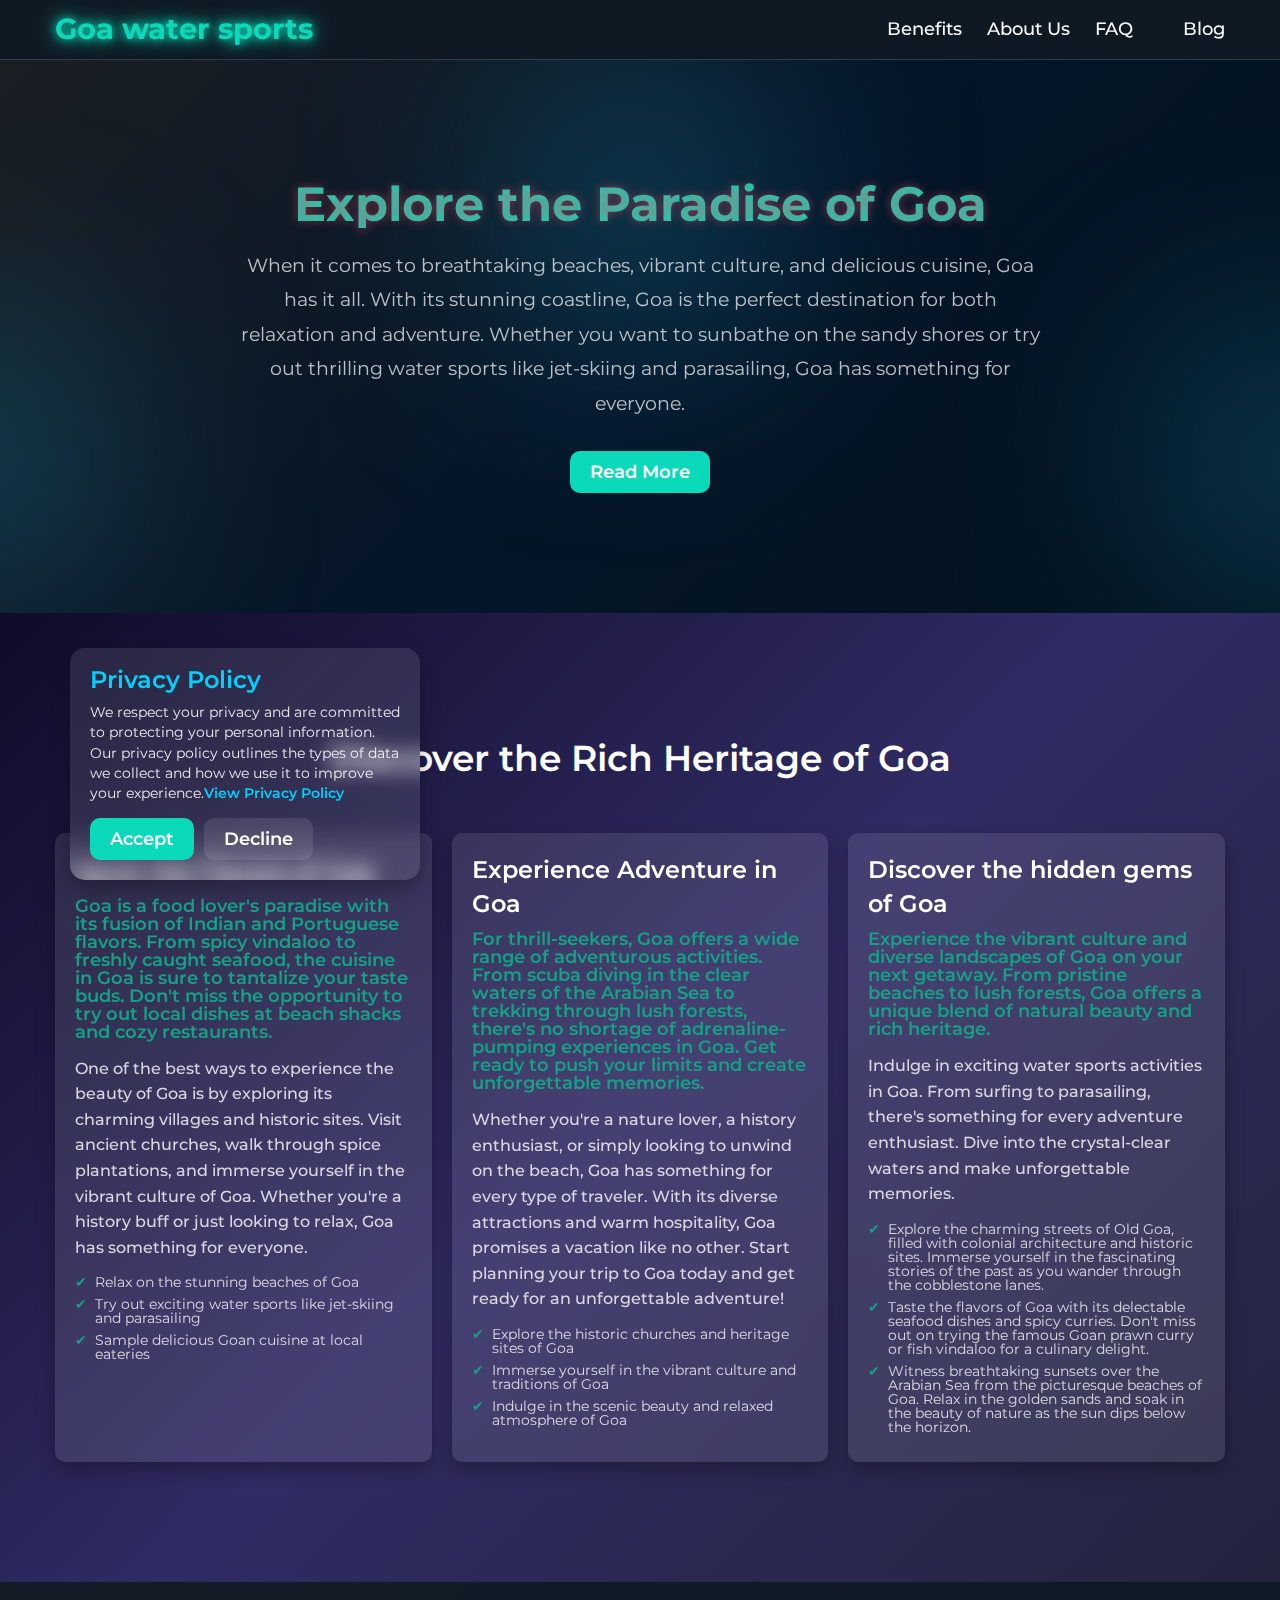
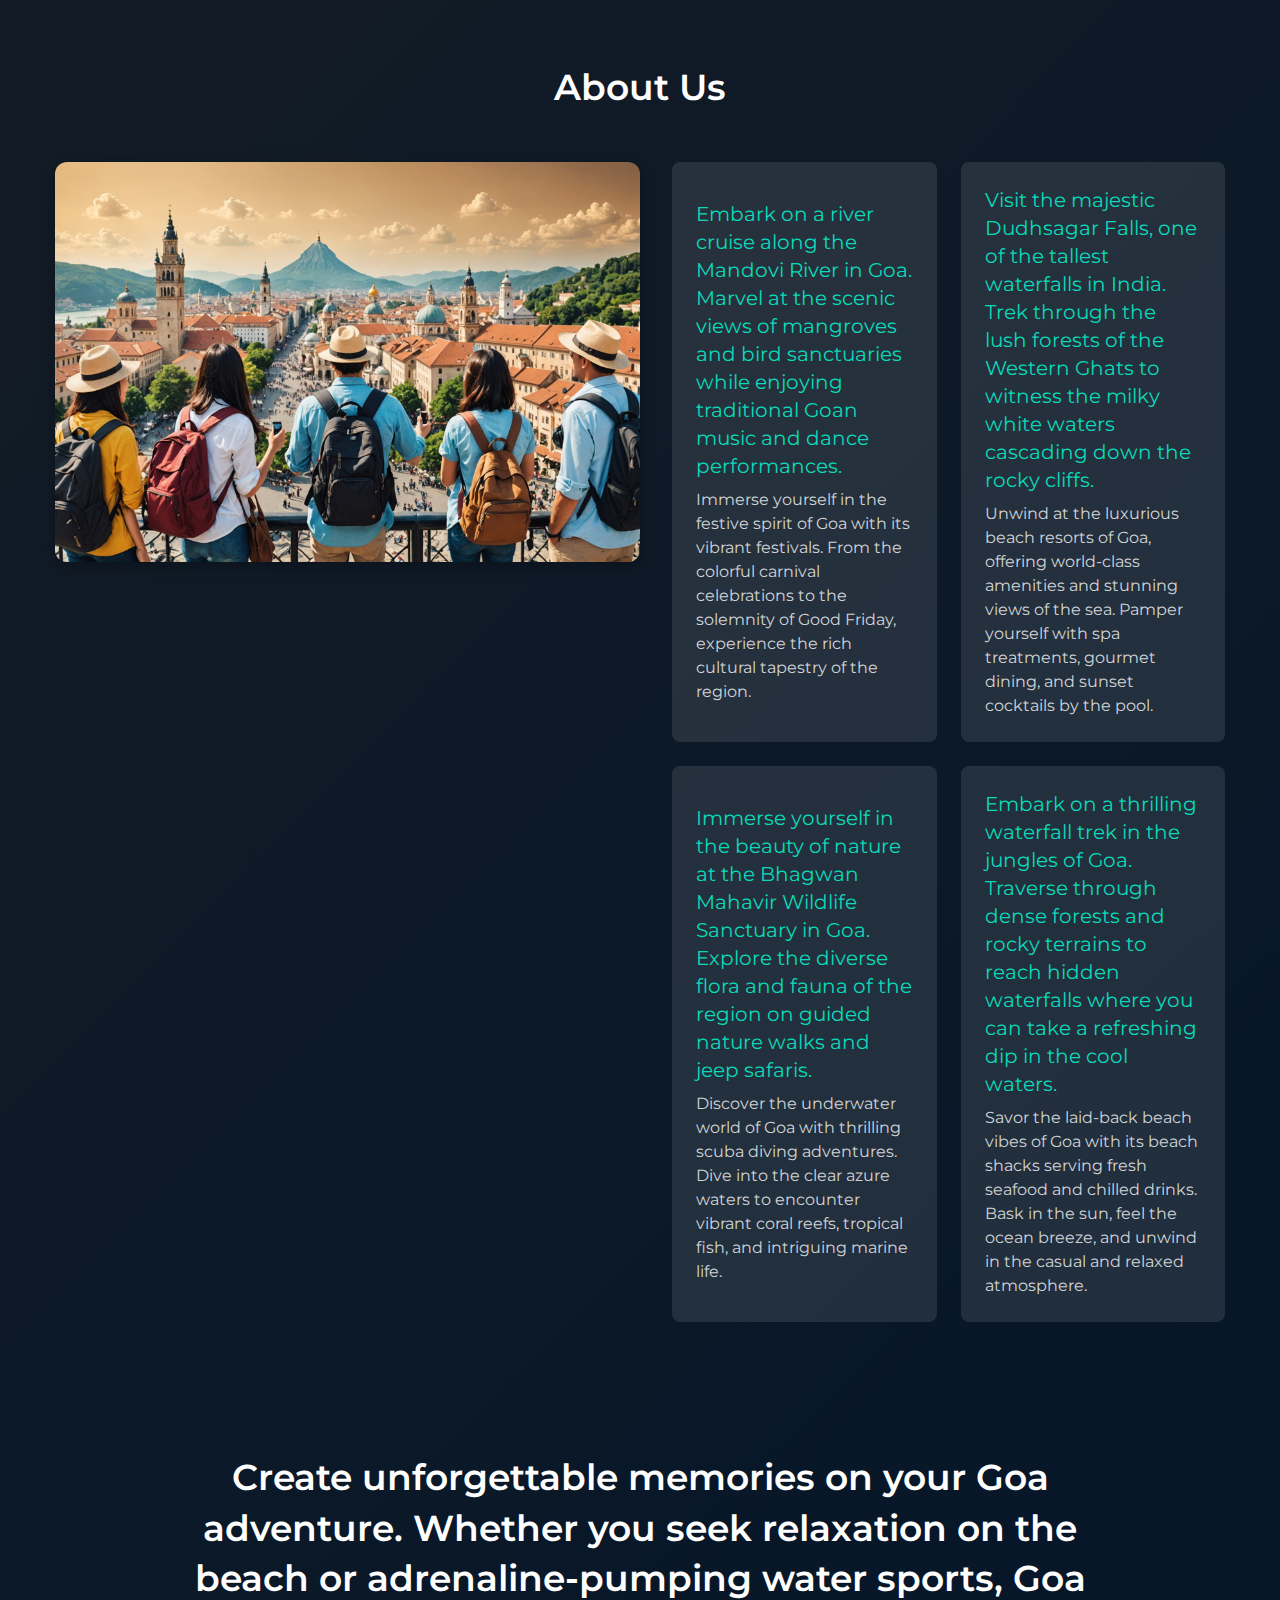
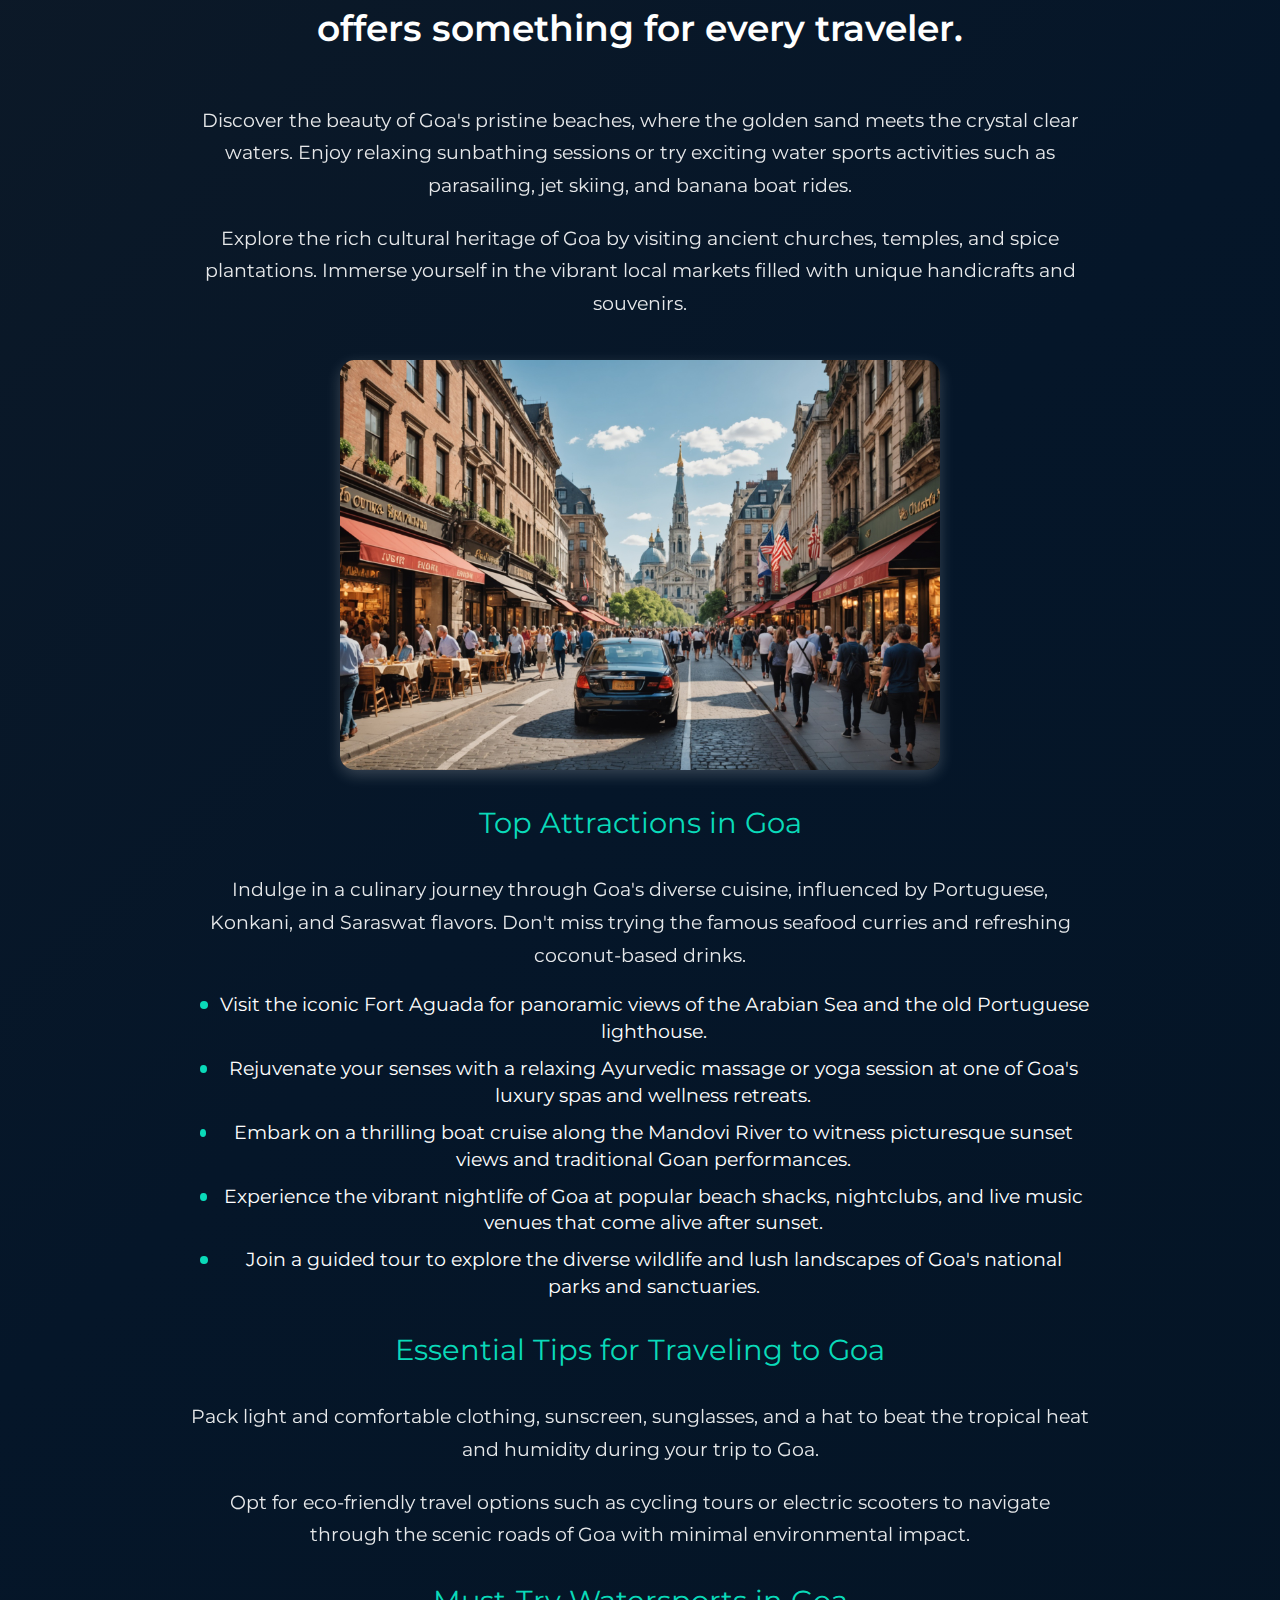
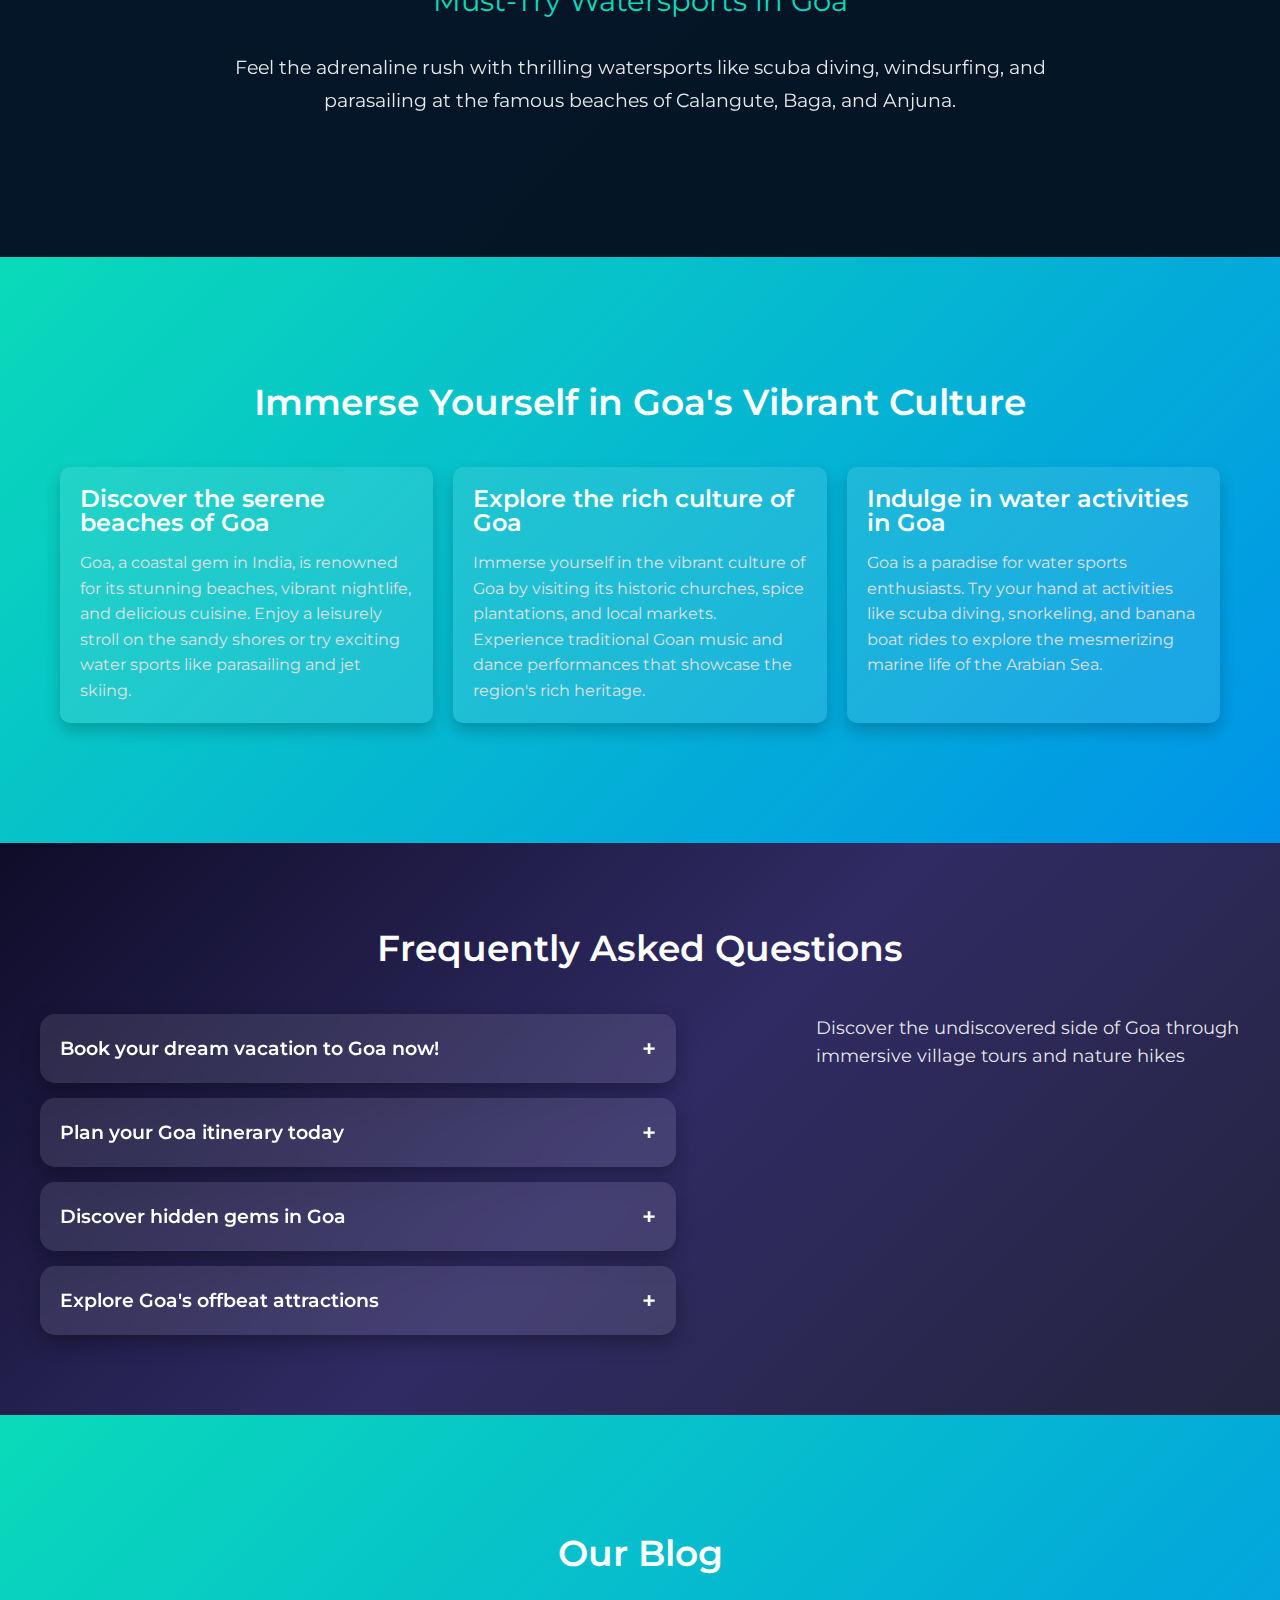
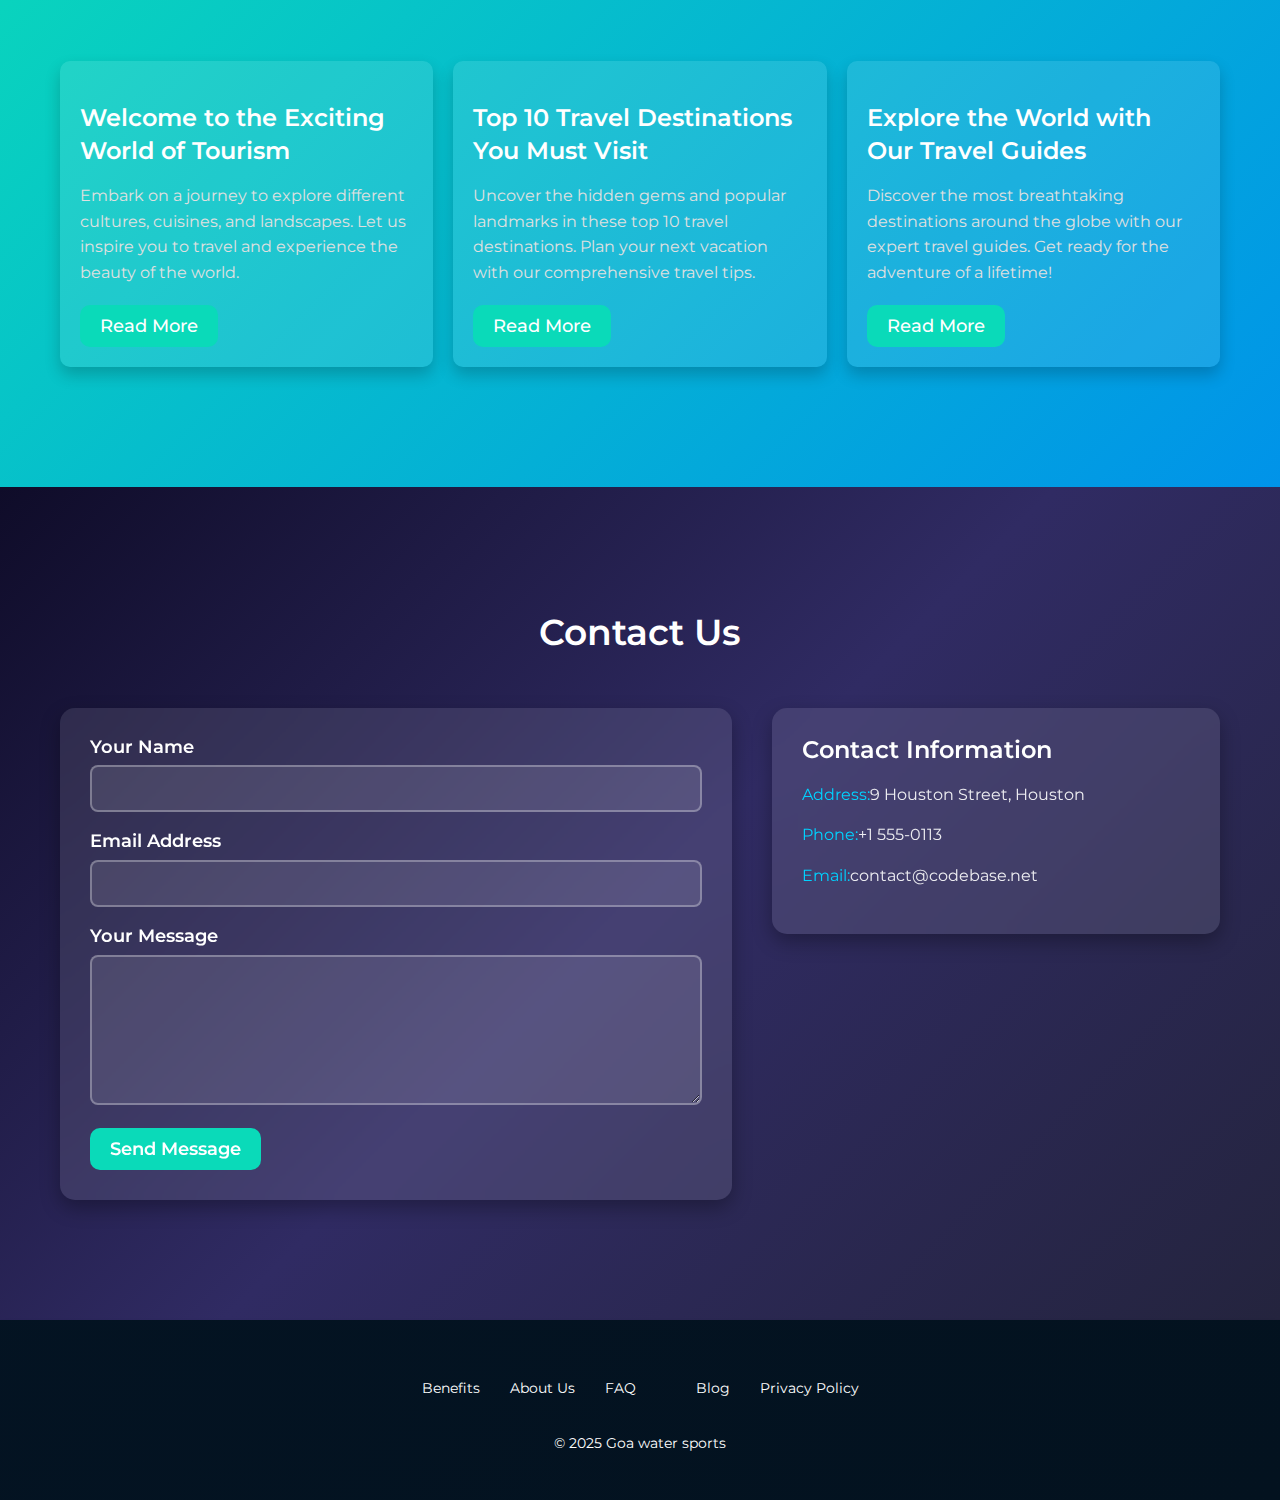
<file: index.html>
<!DOCTYPE html>
<html lang="en"><head>
	<meta charset="utf-8"/>
	<meta content="width=device-width, initial-scale=1.0" name="viewport"/>
	<title>Goa water sports</title>
	<link href="styles.css" rel="stylesheet"/>
	<link href="https://fonts.googleapis.com" rel="preconnect"/>
	<link crossorigin="" href="https://fonts.gstatic.com" rel="preconnect"/>
	<link href="https://fonts.googleapis.com/css2?family=Montserrat:wght@400;500;600;700&amp;display=swap" rel="stylesheet"/>

	<meta content="Your journey, our commitment. We are dedicated to providing you with the tools, inspiration, and support you need to succeed. From innovative solutions to premium experiences, we’re here to help you thrive, grow, and achieve greatness in every aspect of your life." name="description"/>
	<link href="favicon.ico" rel="icon" type="image/x-icon"/>
</head>

<body>
	<header class="global-header-section gradient-background" id="main-header">
		<div class="header-container container-fluid">
			<div class="logo-section">
				<a class="brand-logo neon-text" href="index.html">Goa water sports</a>
			</div>
			<nav class="main-navigation">
				<ul class="nav-list">
					<li class="nav-item">
						<a class="nav-link hover-underline" href="index.html#bfn">Benefits</a>
					</li>
					<li class="nav-item">
						<a class="nav-link hover-underline" href="index.html#acs">About Us</a>
					</li>
					<li class="nav-item">
						<a class="nav-link hover-underline" href="index.html#sq">FAQ</a>
					</li>
					<li class="nav-item">
						
					</li>
					<li class="nav-item">
						<a class="nav-link hover-underline" href="blog.html">Blog</a>
					</li>
				</ul>
			</nav>
			
		</div>
	</header>
	<section class="hero-section gradient-background padding-large">
		<div class="ball"></div>
		<div class="hero-content container-flex">
			<div class="hero-text">
				<h1 class="hero-title">Explore the Paradise of Goa</h1>
				<p class="hero-description muted-tone">When it comes to breathtaking beaches, vibrant culture, and delicious cuisine, Goa has it all. With its stunning coastline, Goa is the perfect destination for both relaxation and adventure. Whether you want to sunbathe on the sandy shores or try out thrilling water sports like jet-skiing and parasailing, Goa has something for everyone.</p>
				<button aria-label="Learn more" class="hero-button glow-effect" onclick="document.getElementById('acs').scrollIntoView({ behavior: 'smooth' });">Read More</button>
			</div>
		</div>
	</section>
	<section class="big-section-blog" id="bfn">
		<div class="ai-container">
			<div class="hotels-section">
				<h2 class="hero-subtitle">Discover the Rich Heritage of Goa</h2>
				<div class="hotels-list">
					<div class="hotel-item">
						<h3 class="hotel-item__name">Savor the Flavors of Goa</h3>
						<p class="hotel-item__location">Goa is a food lover's paradise with its fusion of Indian and Portuguese flavors. From spicy vindaloo to freshly caught seafood, the cuisine in Goa is sure to tantalize your taste buds. Don't miss the opportunity to try out local dishes at beach shacks and cozy restaurants.</p>
						<p class="hotel-item__description">One of the best ways to experience the beauty of Goa is by exploring its charming villages and historic sites. Visit ancient churches, walk through spice plantations, and immerse yourself in the vibrant culture of Goa. Whether you're a history buff or just looking to relax, Goa has something for everyone.</p>
						<ul class="hotel-item__features">
							<li>Relax on the stunning beaches of Goa</li>
							<li>Try out exciting water sports like jet-skiing and parasailing</li>
							<li>Sample delicious Goan cuisine at local eateries</li>
						</ul>
					</div>
					<div class="hotel-item">
						<h3 class="hotel-item__name">Experience Adventure in Goa</h3>
						<p class="hotel-item__location">For thrill-seekers, Goa offers a wide range of adventurous activities. From scuba diving in the clear waters of the Arabian Sea to trekking through lush forests, there's no shortage of adrenaline-pumping experiences in Goa. Get ready to push your limits and create unforgettable memories.</p>
						<p class="hotel-item__description">Whether you're a nature lover, a history enthusiast, or simply looking to unwind on the beach, Goa has something for every type of traveler. With its diverse attractions and warm hospitality, Goa promises a vacation like no other. Start planning your trip to Goa today and get ready for an unforgettable adventure!</p>
						<ul class="hotel-item__features">
							<li>Explore the historic churches and heritage sites of Goa</li>
							<li>Immerse yourself in the vibrant culture and traditions of Goa</li>
							<li>Indulge in the scenic beauty and relaxed atmosphere of Goa</li>
						</ul>
					</div>
					<div class="hotel-item">
						<h3 class="hotel-item__name">Discover the hidden gems of Goa</h3>
						<p class="hotel-item__location">Experience the vibrant culture and diverse landscapes of Goa on your next getaway. From pristine beaches to lush forests, Goa offers a unique blend of natural beauty and rich heritage.</p>
						<p class="hotel-item__description">Indulge in exciting water sports activities in Goa. From surfing to parasailing, there's something for every adventure enthusiast. Dive into the crystal-clear waters and make unforgettable memories.</p>
						<ul class="hotel-item__features">
							<li>Explore the charming streets of Old Goa, filled with colonial architecture and historic sites. Immerse yourself in the fascinating stories of the past as you wander through the cobblestone lanes.</li>
							<li>Taste the flavors of Goa with its delectable seafood dishes and spicy curries. Don't miss out on trying the famous Goan prawn curry or fish vindaloo for a culinary delight.</li>
							<li>Witness breathtaking sunsets over the Arabian Sea from the picturesque beaches of Goa. Relax in the golden sands and soak in the beauty of nature as the sun dips below the horizon.</li>
						</ul>
					</div>
				</div>
			</div>
		</div>
	</section>
	<section class="ai-section" id="acs">
		<div class="ai-container">
			<h2 class="hero-subtitle">About Us</h2>
			<div class="ai-features">
				<div class="ai-features__visual">
					<img alt="Luxury Hotel Room" loading="lazy" src="img/big-img1.jpg"/>
				</div>
				<div class="ai-features__info">
					<div class="ai-features__grid">
						<div class="ai-features__card">
							<div class="ai-features__details">
								<h3>Embark on a river cruise along the Mandovi River in Goa. Marvel at the scenic views of mangroves and bird sanctuaries while enjoying traditional Goan music and dance performances.</h3>
								<p>Immerse yourself in the festive spirit of Goa with its vibrant festivals. From the colorful carnival celebrations to the solemnity of Good Friday, experience the rich cultural tapestry of the region.</p>
							</div>
						</div>
						<div class="ai-features__card">
							<div class="ai-features__details">
								<h3>Visit the majestic Dudhsagar Falls, one of the tallest waterfalls in India. Trek through the lush forests of the Western Ghats to witness the milky white waters cascading down the rocky cliffs.</h3>
								<p>Unwind at the luxurious beach resorts of Goa, offering world-class amenities and stunning views of the sea. Pamper yourself with spa treatments, gourmet dining, and sunset cocktails by the pool.</p>
							</div>
						</div>
						<div class="ai-features__card">
							<div class="ai-features__details">
								<h3>Immerse yourself in the beauty of nature at the Bhagwan Mahavir Wildlife Sanctuary in Goa. Explore the diverse flora and fauna of the region on guided nature walks and jeep safaris.</h3>
								<p>Discover the underwater world of Goa with thrilling scuba diving adventures. Dive into the clear azure waters to encounter vibrant coral reefs, tropical fish, and intriguing marine life.</p>
							</div>
						</div>
						<div class="ai-features__card">
							<div class="ai-features__details">
								<h3>Embark on a thrilling waterfall trek in the jungles of Goa. Traverse through dense forests and rocky terrains to reach hidden waterfalls where you can take a refreshing dip in the cool waters.</h3>
								<p>Savor the laid-back beach vibes of Goa with its beach shacks serving fresh seafood and chilled drinks. Bask in the sun, feel the ocean breeze, and unwind in the casual and relaxed atmosphere.</p>
							</div>
						</div>
					</div>
				</div>
			</div>
		</div>
	</section>
	<section class="section-about gradient-bg padding-large" id="about-us">
		<div class="text-about">
			<h2 class="hero-subtitle">Create unforgettable memories on your Goa adventure. Whether you seek relaxation on the beach or adrenaline-pumping water sports, Goa offers something for every traveler.</h2>
			<div class="content-about">
				<p class="description-about subtle-tone">Discover the beauty of Goa's pristine beaches, where the golden sand meets the crystal clear waters. Enjoy relaxing sunbathing sessions or try exciting water sports activities such as parasailing, jet skiing, and banana boat rides.</p>
				<p class="description-about subtle-tone">Explore the rich cultural heritage of Goa by visiting ancient churches, temples, and spice plantations. Immerse yourself in the vibrant local markets filled with unique handicrafts and souvenirs.</p>
				<img alt="Luxury Hotel" class="about-image" src="img/hotel-luxury.jpg"/>
				<h2 class="subtitle-about">Top Attractions in Goa</h2>
				<p class="description-about subtle-tone">Indulge in a culinary journey through Goa's diverse cuisine, influenced by Portuguese, Konkani, and Saraswat flavors. Don't miss trying the famous seafood curries and refreshing coconut-based drinks.</p>

				<ul class="about-list">
					<li class="about-item"><i class="icon-check"></i>Visit the iconic Fort Aguada for panoramic views of the Arabian Sea and the old Portuguese lighthouse.</li>
					<li class="about-item"><i class="icon-check"></i>Rejuvenate your senses with a relaxing Ayurvedic massage or yoga session at one of Goa's luxury spas and wellness retreats.</li>
					<li class="about-item"><i class="icon-check"></i>Embark on a thrilling boat cruise along the Mandovi River to witness picturesque sunset views and traditional Goan performances.</li>
					<li class="about-item"><i class="icon-check"></i>Experience the vibrant nightlife of Goa at popular beach shacks, nightclubs, and live music venues that come alive after sunset.</li>
					<li class="about-item"><i class="icon-check"></i>Join a guided tour to explore the diverse wildlife and lush landscapes of Goa's national parks and sanctuaries.</li>
				</ul>

				<h2 class="subtitle-about">Essential Tips for Traveling to Goa</h2>
				<p class="description-about subtle-tone">Pack light and comfortable clothing, sunscreen, sunglasses, and a hat to beat the tropical heat and humidity during your trip to Goa.</p>
				<p class="description-about subtle-tone">Opt for eco-friendly travel options such as cycling tours or electric scooters to navigate through the scenic roads of Goa with minimal environmental impact.</p>
				<h2 class="subtitle-about">Must-Try Watersports in Goa</h2>
				<p class="description-about subtle-tone">Feel the adrenaline rush with thrilling watersports like scuba diving, windsurfing, and parasailing at the famous beaches of Calangute, Baga, and Anjuna.</p>
			</div>
		</div>
	</section>
	<section class="hotel-services-section gradient-background padding-large" id="hotel-services">
		<div class="services-container container-flex">
			<h2 class="section-title">Immerse Yourself in Goa's Vibrant Culture</h2>
			<div class="services-content">
				<div class="service-item">
					<h3 class="service-heading">Discover the serene beaches of Goa</h3>
					<p class="service-description">Goa, a coastal gem in India, is renowned for its stunning beaches, vibrant nightlife, and delicious cuisine. Enjoy a leisurely stroll on the sandy shores or try exciting water sports like parasailing and jet skiing.</p>
				</div>
				<div class="service-item">
					<h3 class="service-heading">Explore the rich culture of Goa</h3>
					<p class="service-description">Immerse yourself in the vibrant culture of Goa by visiting its historic churches, spice plantations, and local markets. Experience traditional Goan music and dance performances that showcase the region's rich heritage.</p>
				</div>
				<div class="service-item">
					<h3 class="service-heading">Indulge in water activities in Goa</h3>
					<p class="service-description">Goa is a paradise for water sports enthusiasts. Try your hand at activities like scuba diving, snorkeling, and banana boat rides to explore the mesmerizing marine life of the Arabian Sea.</p>
				</div>
			</div>
		</div>
	</section>
	<section class="hotel-faq-section">
		<div class="hotel-faq-container">
			<h2 class="section-title">Frequently Asked Questions</h2>
			<div class="hotel-faq-content-cover">
				<div class="hotel-faq-content">
					<div class="hotel-faq-item">
						<button aria-expanded="false" class="hotel-faq-question">Book your dream vacation to Goa now!<span class="hotel-faq-icon">+</span>
						</button>
						<div class="hotel-faq-answer">
							<p>Witness breathtaking sunsets in Goa</p>
						</div>
					</div>
					<div class="hotel-faq-item">
						<button aria-expanded="false" class="hotel-faq-question">Plan your Goa itinerary today<span class="hotel-faq-icon">+</span>
						</button>
						<div class="hotel-faq-answer">
							<p>Experience the culinary delights of Goa</p>
						</div>
					</div>
					<div class="hotel-faq-item">
						<button aria-expanded="false" class="hotel-faq-question">Discover hidden gems in Goa<span class="hotel-faq-icon">+</span>
						</button>
						<div class="hotel-faq-answer">
							<p>Unwind at luxurious beach resorts in Goa</p>
						</div>
					</div>
					<div class="hotel-faq-item">
						<button aria-expanded="false" class="hotel-faq-question">Explore Goa's offbeat attractions<span class="hotel-faq-icon">+</span>
						</button>
						<div class="hotel-faq-answer">
							<p>Savor the unique blend of Portuguese and Indian flavors in Goan cuisine</p>
						</div>
					</div>
				</div>
				<div class="hotel-faq-text">
					<p>Discover the undiscovered side of Goa through immersive village tours and nature hikes</p>
				</div>
			</div>
		</div>
	</section>
	<section class="hotel-insights-section gradient-background padding-large" id="hotel-insights">
		<div class="hotel-insights-container container-flex">
			<h1 class="hotel-insights-title neon-accent">Our Blog</h1>
			<div class="hotel-insights-content">
				<div class="hotel-insight-item">
					<div class="hotel-insight-image">
						<img alt="Hotel Post 1" class="hotel-insight-img" loading="lazy" src="img/blog-hotel1.jpg"/>
					</div>
					<h3 class="hotel-insight-heading">Welcome to the Exciting World of Tourism</h3>
					<p class="hotel-insight-description">Embark on a journey to explore different cultures, cuisines, and landscapes. Let us inspire you to travel and experience the beauty of the world.</p>
					<button class="hotel-insight-button" onclick="window.location.href='first_page_blog.html'">Read More</button>
				</div>
				<div class="hotel-insight-item">
					<div class="hotel-insight-image">
						<img alt="Hotel Post 2" class="hotel-insight-img" loading="lazy" src="img/blog-hotel2.jpg"/>
					</div>
					<h3 class="hotel-insight-heading">Top 10 Travel Destinations You Must Visit</h3>
					<p class="hotel-insight-description">Uncover the hidden gems and popular landmarks in these top 10 travel destinations. Plan your next vacation with our comprehensive travel tips.</p>
					<button class="hotel-insight-button" onclick="window.location.href='second_page_blog.html'">Read More</button>
				</div>
				<div class="hotel-insight-item">
					<div class="hotel-insight-image">
						<img alt="Hotel Post 3" class="hotel-insight-img" loading="lazy" src="img/blog-hotel3.jpg"/>
					</div>
					<h3 class="hotel-insight-heading">Explore the World with Our Travel Guides</h3>
					<p class="hotel-insight-description">Discover the most breathtaking destinations around the globe with our expert travel guides. Get ready for the adventure of a lifetime!</p>
					<button class="hotel-insight-button" onclick="window.location.href='third_page_blog.html'">Read More</button>
				</div>
			</div>
		</div>
	</section>
	<section class="hotel-contact-section gradient-background padding-large" id="contact-us">
		<div class="hotel-contact-container container-flex">
			<h2 class="hero-subtitle">Contact Us</h2>
			<div class="hotel-contact-content">
				<form class="hotel-contact-form">
					<div class="hotel-form-group">
						<label class="hotel-form-label" for="user-name">Your Name</label>
						<input class="hotel-form-input" id="user-name" placeholder="" required="" type="text"/>
					</div>
					<div class="hotel-form-group">
						<label class="hotel-form-label" for="user-email">Email Address</label>
						<input class="hotel-form-input" id="user-email" placeholder="" required="" type="email"/>
					</div>
					<div class="hotel-form-group">
						<label class="hotel-form-label" for="user-message">Your Message</label>
						<textarea class="hotel-form-textarea" id="user-message" placeholder="" required=""></textarea>
					</div>
					<button class="hotel-form-button" type="submit">Send Message</button>
				</form>
				<div class="hotel-contact-info">
					<h3 class="hotel-info-title">Contact Information</h3>
					<ul class="hotel-info-list">
						<li class="hotel-info-item">
							<strong>Address:</strong>9 Houston Street, Houston</li>
						<li class="hotel-info-item">
							<strong>Phone:</strong>+1 555-0113</li>
						<li class="hotel-info-item">
							<strong>Email:</strong>contact@codebase.net</li>
					</ul>
				</div>
			</div>
		</div>
	</section>
	<div class="privacy-notification" id="privacyModal">
		<div class="privacy-notification__content">
			<h2 class="privacy-notification__title">Privacy Policy</h2>
			<p class="privacy-notification__text">We respect your privacy and are committed to protecting your personal information. Our privacy policy outlines the types of data we collect and how we use it to improve your experience.<a class="privacy-notification__link" href="privacy_policy.html">View Privacy Policy</a>
			</p>
			<div class="privacy-notification__actions">
				<button class="privacy-notification__button privacy-notification__button--accept">Accept</button>
				<button class="privacy-notification__button privacy-notification__button--decline">Decline</button>
			</div>
		</div>
	</div>
	<footer class="custom-footer custom-footer-style">
		<div class="footer-wrapper">
			<nav class="footer-navigation">
				<ul class="footer-menu custom-footer-menu">
					<li class="footer-item menu-hover">
						<a class="footer-link custom-hover" href="index.html#bfn">Benefits</a>
					</li>
					<li class="footer-item menu-hover">
						<a class="footer-link custom-hover" href="index.html#as">About Us</a>
					</li>
					<li class="footer-item menu-hover">
						<a class="footer-link custom-hover" href="index.html#sq">FAQ</a>
					</li>
					<li class="footer-item menu-hover">
						
					</li>
					<li class="footer-item menu-hover">
						<a class="footer-link custom-hover" href="blog.html">Blog</a>
					</li>
					<li class="footer-item menu-hover">
						<a class="footer-link custom-hover" href="privacy_policy.html">Privacy Policy</a>
					</li>
				</ul>
			</nav>
			<div class="footer-credits">
				<p class="footer-text custom-footer-text">© 2025 Goa water sports</p>
			</div>
		</div>
	</footer>
	<script>
		setTimeout(() => {
			const modal = document.getElementById('privacyModal');
			modal.classList.add('privacy-notification--visible');
		}, );

		function closeModal() {
			const modal = document.getElementById('privacyModal');
			modal.classList.remove('privacy-notification--visible');
		}

		document.querySelector('.privacy-notification__button--accept').addEventListener('click', closeModal);
		document.querySelector('.privacy-notification__button--decline').addEventListener('click', closeModal);
	</script>
	<script>
		document.addEventListener("DOMContentLoaded", function () {
			const faqItems = document.querySelectorAll(".hotel-faq-item");

			faqItems.forEach((item) => {
				const question = item.querySelector(".hotel-faq-question");

				question.addEventListener("click", () => {
					const expanded = question.getAttribute("aria-expanded") === "true";

					faqItems.forEach((otherItem) => {
						otherItem.classList.remove("active");
						otherItem.querySelector(".hotel-faq-question").setAttribute("aria-expanded", "false");
					});
					if (!expanded) {
						item.classList.add("active");
						question.setAttribute("aria-expanded", "true");
					}
				});
			});
		});
	</script>
	<script>
		document.addEventListener("DOMContentLoaded", function () {
				const languageSection = document.getElementById("languageButton");
				const languageDropdown = document.getElementById("languageDropdown");
		
				languageSection.addEventListener("mouseenter", function () {
						languageDropdown.classList.add("visible");
				});
		
				document.addEventListener("click", function (event) {
						if (!languageSection.contains(event.target) && !languageDropdown.contains(event.target)) {
								languageDropdown.classList.remove("visible");
						}
				});
		});
			</script>


</body></html>
</file>
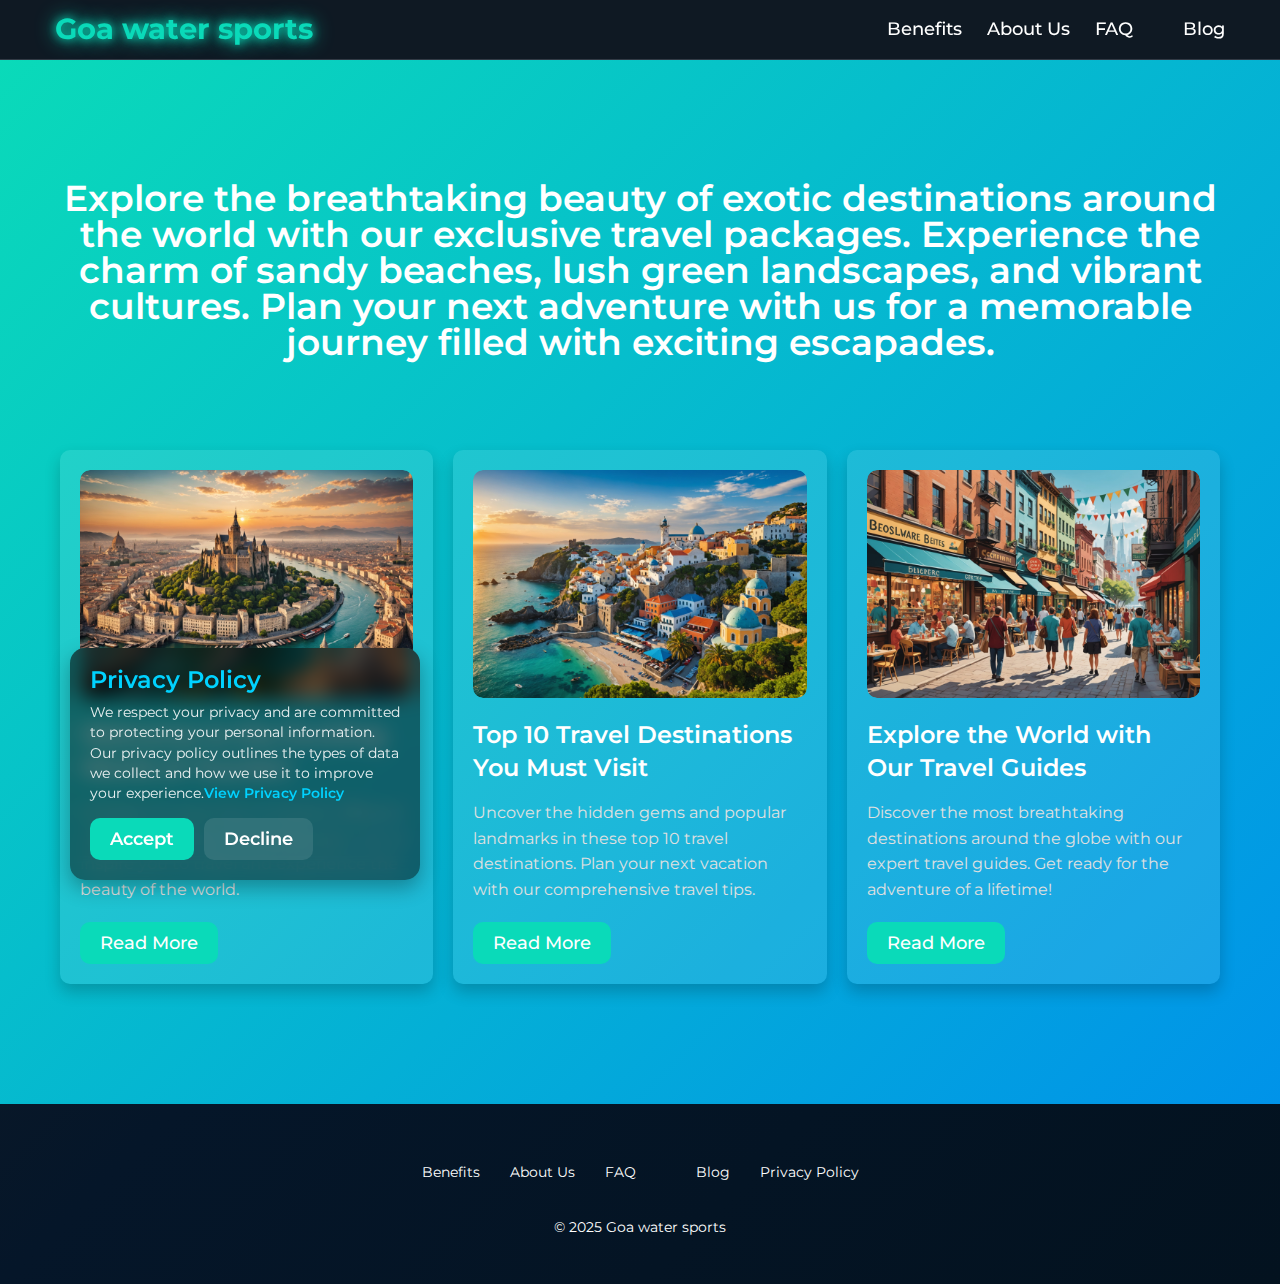
<file: blog.html>
<!DOCTYPE html>
<html lang="en"><head>
	<meta charset="utf-8"/>
	<meta content="width=device-width, initial-scale=1.0" name="viewport"/>
	<title>Goa water sports</title>
	<link href="styles.css" rel="stylesheet"/>
	<link href="https://fonts.googleapis.com" rel="preconnect"/>
	<link crossorigin="" href="https://fonts.gstatic.com" rel="preconnect"/>
	<link href="https://fonts.googleapis.com/css2?family=Montserrat:wght@400;500;600;700&amp;display=swap" rel="stylesheet"/>

	<meta content="Your journey, our commitment. We are dedicated to providing you with the tools, inspiration, and support you need to succeed. From innovative solutions to premium experiences, we’re here to help you thrive, grow, and achieve greatness in every aspect of your life." name="description"/>
	<link href="favicon.ico" rel="icon" type="image/x-icon"/>
</head>

<body>
	<header class="global-header-section gradient-background" id="main-header">
		<div class="header-container container-fluid">
			<div class="logo-section">
				<a class="brand-logo neon-text" href="index.html">Goa water sports</a>
			</div>
			<nav class="main-navigation">
				<ul class="nav-list">
					<li class="nav-item">
						<a class="nav-link hover-underline" href="index.html#bfn">Benefits</a>
					</li>
					<li class="nav-item">
						<a class="nav-link hover-underline" href="index.html#as">About Us</a>
					</li>
					<li class="nav-item">
						<a class="nav-link hover-underline" href="index.html#sq">FAQ</a>
					</li>
					<li class="nav-item">
						
					</li>
					<li class="nav-item">
						<a class="nav-link hover-underline" href="blog.html">Blog</a>
					</li>
				</ul>
			</nav>
			
		</div>
	</header>
	<section class="hotel-insights-section gradient-background padding-large" id="hotel-insights">
		<div class="hotel-insights-container container-flex">
			<h1 class="hotel-insights-title neon-accent">Explore the breathtaking beauty of exotic destinations around the world with our exclusive travel packages. Experience the charm of sandy beaches, lush green landscapes, and vibrant cultures. Plan your next adventure with us for a memorable journey filled with exciting escapades.</h1>
			<div class="hotel-insights-content">
				<div class="hotel-insight-item">
					<div class="hotel-insight-image">
						<img alt="Hotel Post 1" class="hotel-insight-img" loading="lazy" src="img/blog-hotel1.jpg"/>
					</div>
					<h3 class="hotel-insight-heading">Welcome to the Exciting World of Tourism</h3>
					<p class="hotel-insight-description">Embark on a journey to explore different cultures, cuisines, and landscapes. Let us inspire you to travel and experience the beauty of the world.</p>
					<button class="hotel-insight-button" onclick="window.location.href='first_page_blog.html'">Read More</button>
				</div>
				<div class="hotel-insight-item">
					<div class="hotel-insight-image">
						<img alt="Hotel Post 2" class="hotel-insight-img" loading="lazy" src="img/blog-hotel2.jpg"/>
					</div>
					<h3 class="hotel-insight-heading">Top 10 Travel Destinations You Must Visit</h3>
					<p class="hotel-insight-description">Uncover the hidden gems and popular landmarks in these top 10 travel destinations. Plan your next vacation with our comprehensive travel tips.</p>
					<button class="hotel-insight-button" onclick="window.location.href='second_page_blog.html'">Read More</button>
				</div>
				<div class="hotel-insight-item">
					<div class="hotel-insight-image">
						<img alt="Hotel Post 3" class="hotel-insight-img" loading="lazy" src="img/blog-hotel3.jpg"/>
					</div>
					<h3 class="hotel-insight-heading">Explore the World with Our Travel Guides</h3>
					<p class="hotel-insight-description">Discover the most breathtaking destinations around the globe with our expert travel guides. Get ready for the adventure of a lifetime!</p>
					<button class="hotel-insight-button" onclick="window.location.href='third_page_blog.html'">Read More</button>
				</div>
			</div>
		</div>
	</section>
	<div class="privacy-notification blog-page" id="privacyModal">
		<div class="privacy-notification__content">
			<h2 class="privacy-notification__title">Privacy Policy</h2>
			<p class="privacy-notification__text">We respect your privacy and are committed to protecting your personal information. Our privacy policy outlines the types of data we collect and how we use it to improve your experience.<a class="privacy-notification__link" href="privacy_policy.html">View Privacy Policy</a>
			</p>
			<div class="privacy-notification__actions">
				<button class="privacy-notification__button privacy-notification__button--accept">Accept</button>
				<button class="privacy-notification__button privacy-notification__button--decline">Decline</button>
			</div>
		</div>
	</div>
	<footer class="custom-footer custom-footer-style">
		<div class="footer-wrapper">
			<nav class="footer-navigation">
				<ul class="footer-menu custom-footer-menu">
					<li class="footer-item menu-hover">
						<a class="footer-link custom-hover" href="index.html#bfn">Benefits</a>
					</li>
					<li class="footer-item menu-hover">
						<a class="footer-link custom-hover" href="index.html#as">About Us</a>
					</li>
					<li class="footer-item menu-hover">
						<a class="footer-link custom-hover" href="index.html#sq">FAQ</a>
					</li>
					<li class="footer-item menu-hover">
						
					</li>
					<li class="footer-item menu-hover">
						<a class="footer-link custom-hover" href="blog.html">Blog</a>
					</li>
					<li class="footer-item menu-hover">
						<a class="footer-link custom-hover" href="privacy_policy.html">Privacy Policy</a>
					</li>
				</ul>
			</nav>
			<div class="footer-credits">
				<p class="footer-text custom-footer-text">© 2025 Goa water sports</p>
			</div>
		</div>
	</footer>
	<script>
		setTimeout(() => {
			const modal = document.getElementById('privacyModal');
			modal.classList.add('privacy-notification--visible');
		}, );

		function closeModal() {
			const modal = document.getElementById('privacyModal');
			modal.classList.remove('privacy-notification--visible');
		}

		document.querySelector('.privacy-notification__button--accept').addEventListener('click', closeModal);
		document.querySelector('.privacy-notification__button--decline').addEventListener('click', closeModal);
	</script>
	<script>
		document.addEventListener("DOMContentLoaded", function () {
				const languageSection = document.getElementById("languageButton");
				const languageDropdown = document.getElementById("languageDropdown");
		
				languageSection.addEventListener("mouseenter", function () {
						languageDropdown.classList.add("visible");
				});
		
				document.addEventListener("click", function (event) {
						if (!languageSection.contains(event.target) && !languageDropdown.contains(event.target)) {
								languageDropdown.classList.remove("visible");
						}
				});
		});
			</script>


</body></html>
</file>
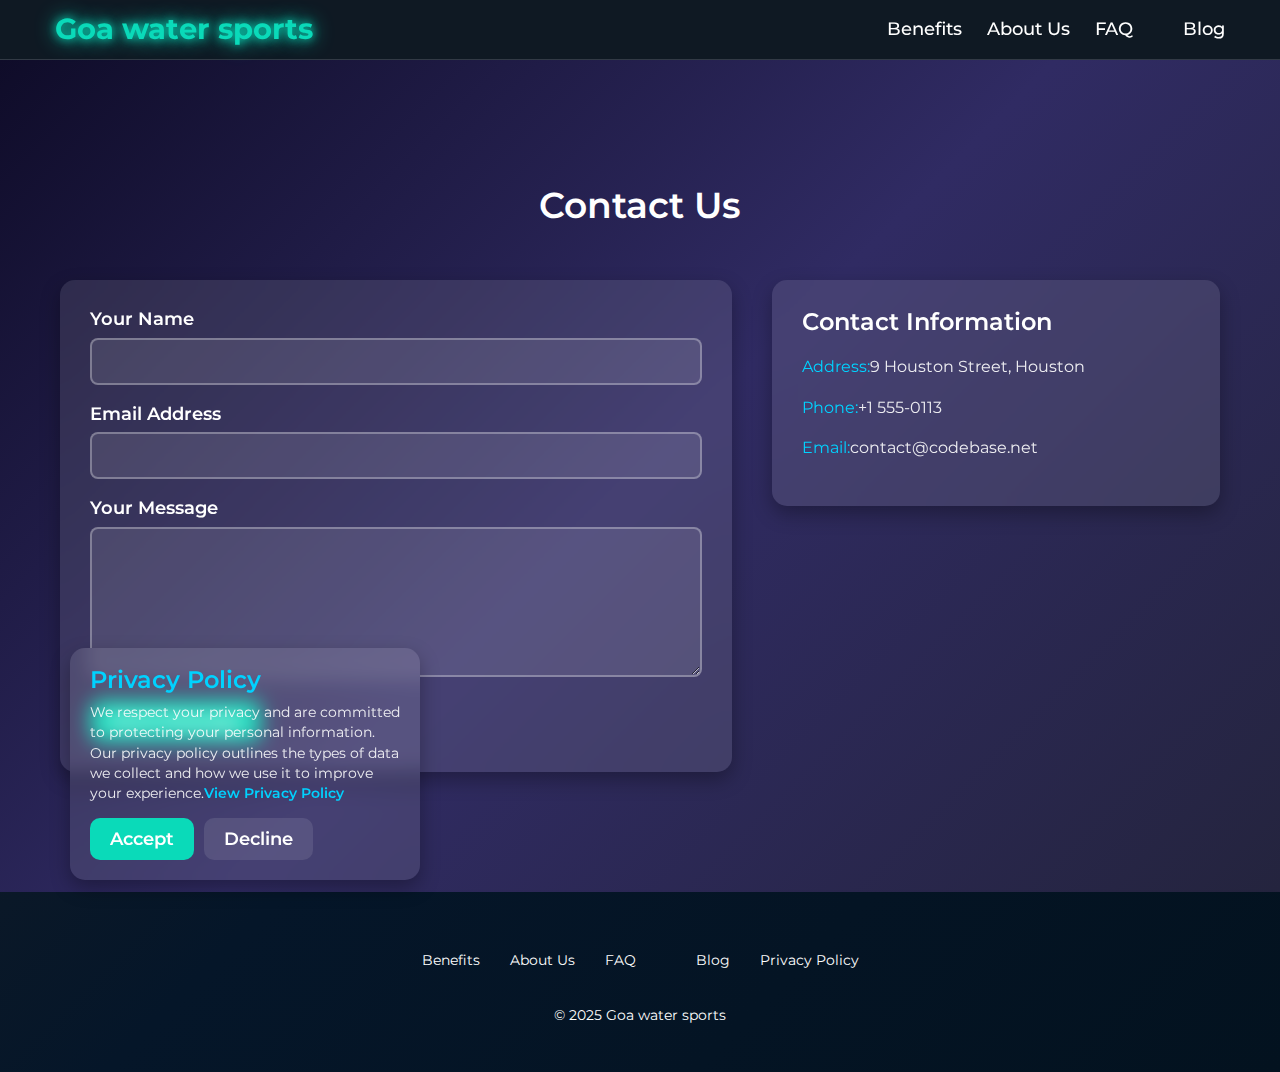
<file: contact.html>
<!DOCTYPE html>
<html lang="en"><head>
	<meta charset="utf-8"/>
	<meta content="width=device-width, initial-scale=1.0" name="viewport"/>
	<title>Goa water sports</title>
	<link href="styles.css" rel="stylesheet"/>
	<link href="https://fonts.googleapis.com" rel="preconnect"/>
	<link crossorigin="" href="https://fonts.gstatic.com" rel="preconnect"/>
	<link href="https://fonts.googleapis.com/css2?family=Montserrat:wght@400;500;600;700&amp;display=swap" rel="stylesheet"/>

	<meta content="Your journey, our commitment. We are dedicated to providing you with the tools, inspiration, and support you need to succeed. From innovative solutions to premium experiences, we’re here to help you thrive, grow, and achieve greatness in every aspect of your life." name="description"/>
	<link href="favicon.ico" rel="icon" type="image/x-icon"/>
</head>

<body>
	<header class="global-header-section gradient-background" id="main-header">
		<div class="header-container container-fluid">
			<div class="logo-section">
				<a class="brand-logo neon-text" href="index.html">Goa water sports</a>
			</div>
			<nav class="main-navigation">
				<ul class="nav-list">
					<li class="nav-item">
						<a class="nav-link hover-underline" href="index.html#bfn">Benefits</a>
					</li>
					<li class="nav-item">
						<a class="nav-link hover-underline" href="index.html#as">About Us</a>
					</li>
					<li class="nav-item">
						<a class="nav-link hover-underline" href="index.html#sq">FAQ</a>
					</li>
					<li class="nav-item">
						
					</li>
					<li class="nav-item">
						<a class="nav-link hover-underline" href="blog.html">Blog</a>
					</li>
				</ul>
			</nav>
			
		</div>
	</header>
	<section class="hotel-contact-section gradient-background padding-large" id="contact-us">
		<div class="hotel-contact-container container-flex">
			<h2 class="hero-subtitle">Contact Us</h2>
			<div class="hotel-contact-content">
				<form class="hotel-contact-form">
					<div class="hotel-form-group">
						<label class="hotel-form-label" for="user-name">Your Name</label>
						<input class="hotel-form-input" id="user-name" placeholder="" required="" type="text"/>
					</div>
					<div class="hotel-form-group">
						<label class="hotel-form-label" for="user-email">Email Address</label>
						<input class="hotel-form-input" id="user-email" placeholder="" required="" type="email"/>
					</div>
					<div class="hotel-form-group">
						<label class="hotel-form-label" for="user-message">Your Message</label>
						<textarea class="hotel-form-textarea" id="user-message" placeholder="" required=""></textarea>
					</div>
					<button class="hotel-form-button" type="submit">Send Message</button>
				</form>
				<div class="hotel-contact-info">
					<h3 class="hotel-info-title">Contact Information</h3>
					<ul class="hotel-info-list">
						<li class="hotel-info-item">
							<strong>Address:</strong>9 Houston Street, Houston</li>
						<li class="hotel-info-item">
							<strong>Phone:</strong>+1 555-0113</li>
						<li class="hotel-info-item">
							<strong>Email:</strong>contact@codebase.net</li>
					</ul>
				</div>
			</div>
		</div>
	</section>
	<div class="privacy-notification" id="privacyModal">
		<div class="privacy-notification__content">
			<h2 class="privacy-notification__title">Privacy Policy</h2>
			<p class="privacy-notification__text">We respect your privacy and are committed to protecting your personal information. Our privacy policy outlines the types of data we collect and how we use it to improve your experience.<a class="privacy-notification__link" href="privacy_policy.html">View Privacy Policy</a>
			</p>
			<div class="privacy-notification__actions">
				<button class="privacy-notification__button privacy-notification__button--accept">Accept</button>
				<button class="privacy-notification__button privacy-notification__button--decline">Decline</button>
			</div>
		</div>
	</div>
	<footer class="custom-footer custom-footer-style">
		<div class="footer-wrapper">
			<nav class="footer-navigation">
				<ul class="footer-menu custom-footer-menu">
					<li class="footer-item menu-hover">
						<a class="footer-link custom-hover" href="index.html#bfn">Benefits</a>
					</li>
					<li class="footer-item menu-hover">
						<a class="footer-link custom-hover" href="index.html#as">About Us</a>
					</li>
					<li class="footer-item menu-hover">
						<a class="footer-link custom-hover" href="index.html#sq">FAQ</a>
					</li>
					<li class="footer-item menu-hover">
						
					</li>
					<li class="footer-item menu-hover">
						<a class="footer-link custom-hover" href="blog.html">Blog</a>
					</li>
					<li class="footer-item menu-hover">
						<a class="footer-link custom-hover" href="privacy_policy.html">Privacy Policy</a>
					</li>
				</ul>
			</nav>
			<div class="footer-credits">
				<p class="footer-text custom-footer-text">© 2025 Goa water sports</p>
			</div>
		</div>
	</footer>
	<script>
		setTimeout(() => {
			const modal = document.getElementById('privacyModal');
			modal.classList.add('privacy-notification--visible');
		}, );
	
		function closeModal() {
			const modal = document.getElementById('privacyModal');
			modal.classList.remove('privacy-notification--visible');
		}
	
		document.querySelector('.privacy-notification__button--accept').addEventListener('click', closeModal);
		document.querySelector('.privacy-notification__button--decline').addEventListener('click', closeModal);
	</script>
	<script>
		document.addEventListener("DOMContentLoaded", function () {
				const languageSection = document.getElementById("languageButton");
				const languageDropdown = document.getElementById("languageDropdown");
		
				languageSection.addEventListener("mouseenter", function () {
						languageDropdown.classList.add("visible");
				});
		
				document.addEventListener("click", function (event) {
						if (!languageSection.contains(event.target) && !languageDropdown.contains(event.target)) {
								languageDropdown.classList.remove("visible");
						}
				});
		});
			</script>


</body></html>
</file>
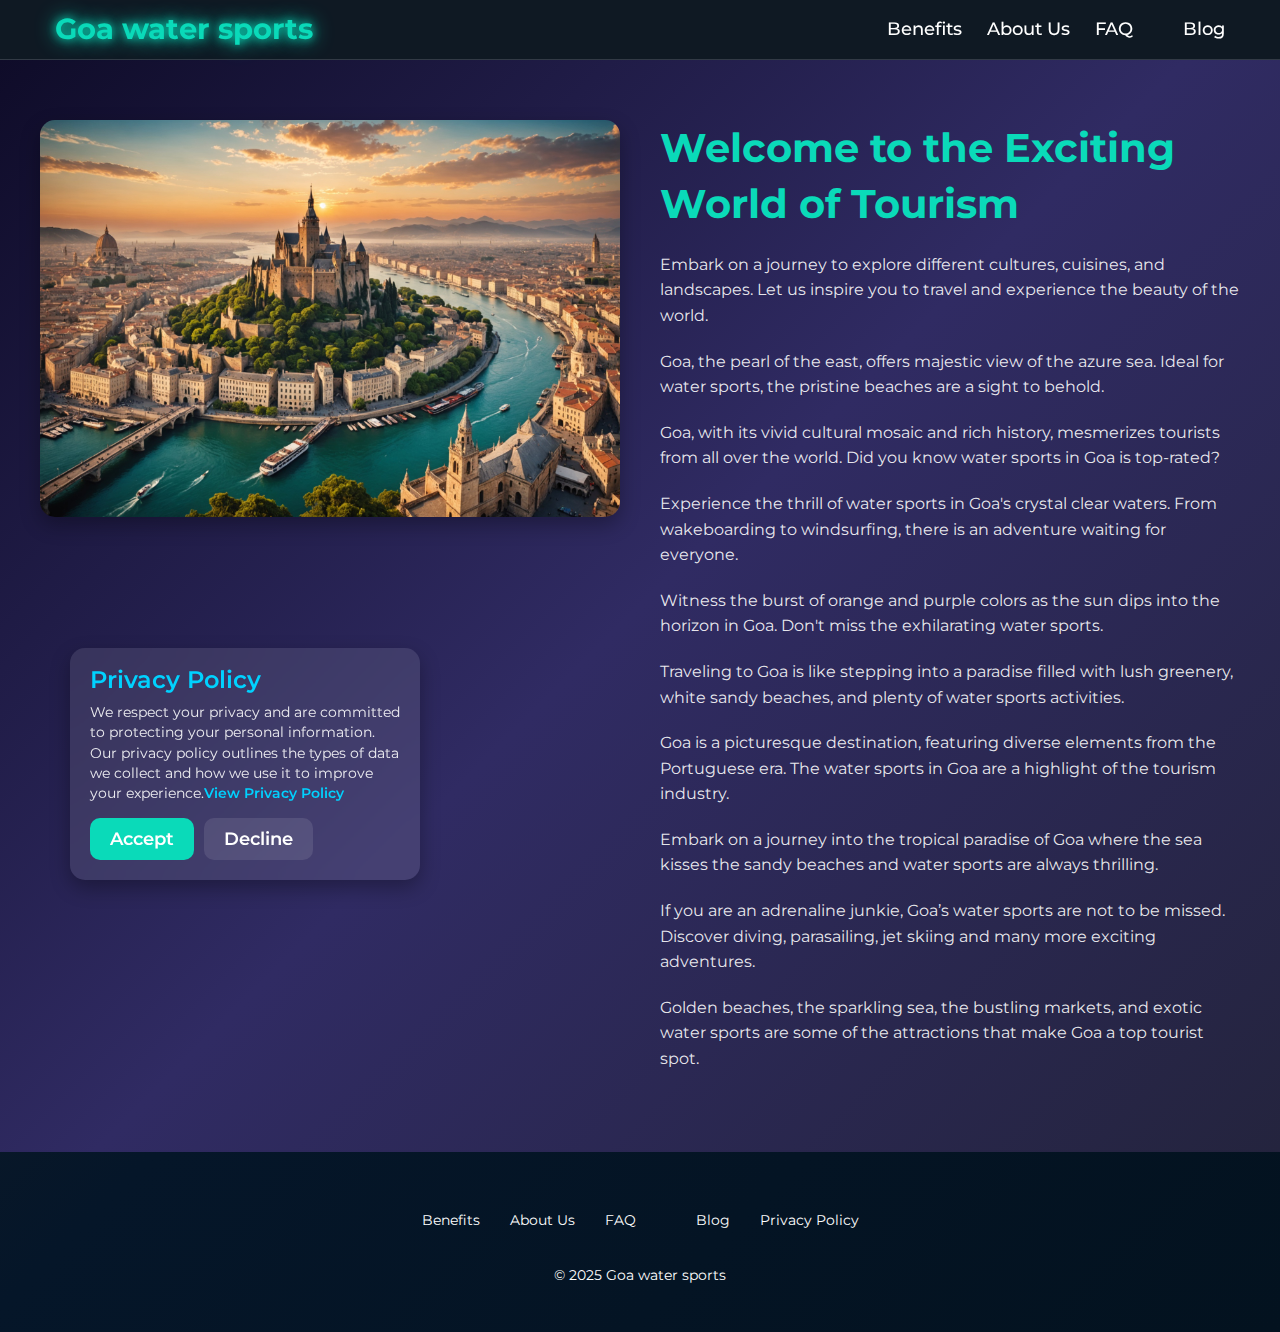
<file: first_page_blog.html>
<!DOCTYPE html>
<html lang="en"><head>
	<meta charset="utf-8"/>
	<meta content="width=device-width, initial-scale=1.0" name="viewport"/>
	<title>Goa water sports</title>
	<link href="styles.css" rel="stylesheet"/>
	<link href="https://fonts.googleapis.com" rel="preconnect"/>
	<link crossorigin="" href="https://fonts.gstatic.com" rel="preconnect"/>
	<link href="https://fonts.googleapis.com/css2?family=Montserrat:wght@400;500;600;700&amp;display=swap" rel="stylesheet"/>

	<meta content="Your journey, our commitment. We are dedicated to providing you with the tools, inspiration, and support you need to succeed. From innovative solutions to premium experiences, we’re here to help you thrive, grow, and achieve greatness in every aspect of your life." name="description"/>
	<link href="favicon.ico" rel="icon" type="image/x-icon"/>
</head>

<body>
	<header class="global-header-section gradient-background" id="main-header">
		<div class="header-container container-fluid">
			<div class="logo-section">
				<a class="brand-logo neon-text" href="index.html">Goa water sports</a>
			</div>
			<nav class="main-navigation">
				<ul class="nav-list">
					<li class="nav-item">
						<a class="nav-link hover-underline" href="index.html#bfn">Benefits</a>
					</li>
					<li class="nav-item">
						<a class="nav-link hover-underline" href="index.html#as">About Us</a>
					</li>
					<li class="nav-item">
						<a class="nav-link hover-underline" href="index.html#sq">FAQ</a>
					</li>
					<li class="nav-item">
						
					</li>
					<li class="nav-item">
						<a class="nav-link hover-underline" href="blog.html">Blog</a>
					</li>
				</ul>
			</nav>
			
		</div>
	</header>
	<section class="hotel-content-block">
		<div class="hotel-content-wrapper">
			<div class="hotel-image-section">
				<img alt="Luxury Hotel" class="hotel-content-image" loading="lazy" src="img/blog-hotel1.jpg"/>
			</div>
			<div class="hotel-text-section">
				<h1 class="hotel-content-title">Welcome to the Exciting World of Tourism</h1>
				<div class="hotel-content-description">
					<p>Embark on a journey to explore different cultures, cuisines, and landscapes. Let us inspire you to travel and experience the beauty of the world.</p>
					<p>Goa, the pearl of the east, offers majestic view of the azure sea. Ideal for water sports, the pristine beaches are a sight to behold.</p>
					<p>Goa, with its vivid cultural mosaic and rich history, mesmerizes tourists from all over the world. Did you know water sports in Goa is top-rated?</p>
					<p>Experience the thrill of water sports in Goa's crystal clear waters. From wakeboarding to windsurfing, there is an adventure waiting for everyone.</p>
					<p>Witness the burst of orange and purple colors as the sun dips into the horizon in Goa. Don't miss the exhilarating water sports.</p>
					<p>Traveling to Goa is like stepping into a paradise filled with lush greenery, white sandy beaches, and plenty of water sports activities.</p>
					<p>Goa is a picturesque destination, featuring diverse elements from the Portuguese era. The water sports in Goa are a highlight of the tourism industry.</p>
					<p>Embark on a journey into the tropical paradise of Goa where the sea kisses the sandy beaches and water sports are always thrilling.</p>
					<p>If you are an adrenaline junkie, Goa’s water sports are not to be missed. Discover diving, parasailing, jet skiing and many more exciting adventures.</p>
					<p>Golden beaches, the sparkling sea, the bustling markets, and exotic water sports are some of the attractions that make Goa a top tourist spot.</p>
				</div>
			</div>
		</div>
	</section>
	<div class="privacy-notification" id="privacyModal">
		<div class="privacy-notification__content">
			<h2 class="privacy-notification__title">Privacy Policy</h2>
			<p class="privacy-notification__text">We respect your privacy and are committed to protecting your personal information. Our privacy policy outlines the types of data we collect and how we use it to improve your experience.<a class="privacy-notification__link" href="privacy_policy.html">View Privacy Policy</a>
			</p>
			<div class="privacy-notification__actions">
				<button class="privacy-notification__button privacy-notification__button--accept">Accept</button>
				<button class="privacy-notification__button privacy-notification__button--decline">Decline</button>
			</div>
		</div>
	</div>
	<footer class="custom-footer custom-footer-style">
		<div class="footer-wrapper">
			<nav class="footer-navigation">
				<ul class="footer-menu custom-footer-menu">
					<li class="footer-item menu-hover">
						<a class="footer-link custom-hover" href="index.html#bfn">Benefits</a>
					</li>
					<li class="footer-item menu-hover">
						<a class="footer-link custom-hover" href="index.html#as">About Us</a>
					</li>
					<li class="footer-item menu-hover">
						<a class="footer-link custom-hover" href="index.html#sq">FAQ</a>
					</li>
					<li class="footer-item menu-hover">
						
					</li>
					<li class="footer-item menu-hover">
						<a class="footer-link custom-hover" href="blog.html">Blog</a>
					</li>
					<li class="footer-item menu-hover">
						<a class="footer-link custom-hover" href="privacy_policy.html">Privacy Policy</a>
					</li>
				</ul>
			</nav>
			<div class="footer-credits">
				<p class="footer-text custom-footer-text">© 2025 Goa water sports</p>
			</div>
		</div>
	</footer>
	<script>
		setTimeout(() => {
			const modal = document.getElementById('privacyModal');
			modal.classList.add('privacy-notification--visible');
		}, );

		function closeModal() {
			const modal = document.getElementById('privacyModal');
			modal.classList.remove('privacy-notification--visible');
		}

		document.querySelector('.privacy-notification__button--accept').addEventListener('click', closeModal);
		document.querySelector('.privacy-notification__button--decline').addEventListener('click', closeModal);
	</script>
	<script>
		document.addEventListener("DOMContentLoaded", function () {
				const languageSection = document.getElementById("languageButton");
				const languageDropdown = document.getElementById("languageDropdown");
		
				languageSection.addEventListener("mouseenter", function () {
						languageDropdown.classList.add("visible");
				});
		
				document.addEventListener("click", function (event) {
						if (!languageSection.contains(event.target) && !languageDropdown.contains(event.target)) {
								languageDropdown.classList.remove("visible");
						}
				});
		});
			</script>


</body></html>
</file>
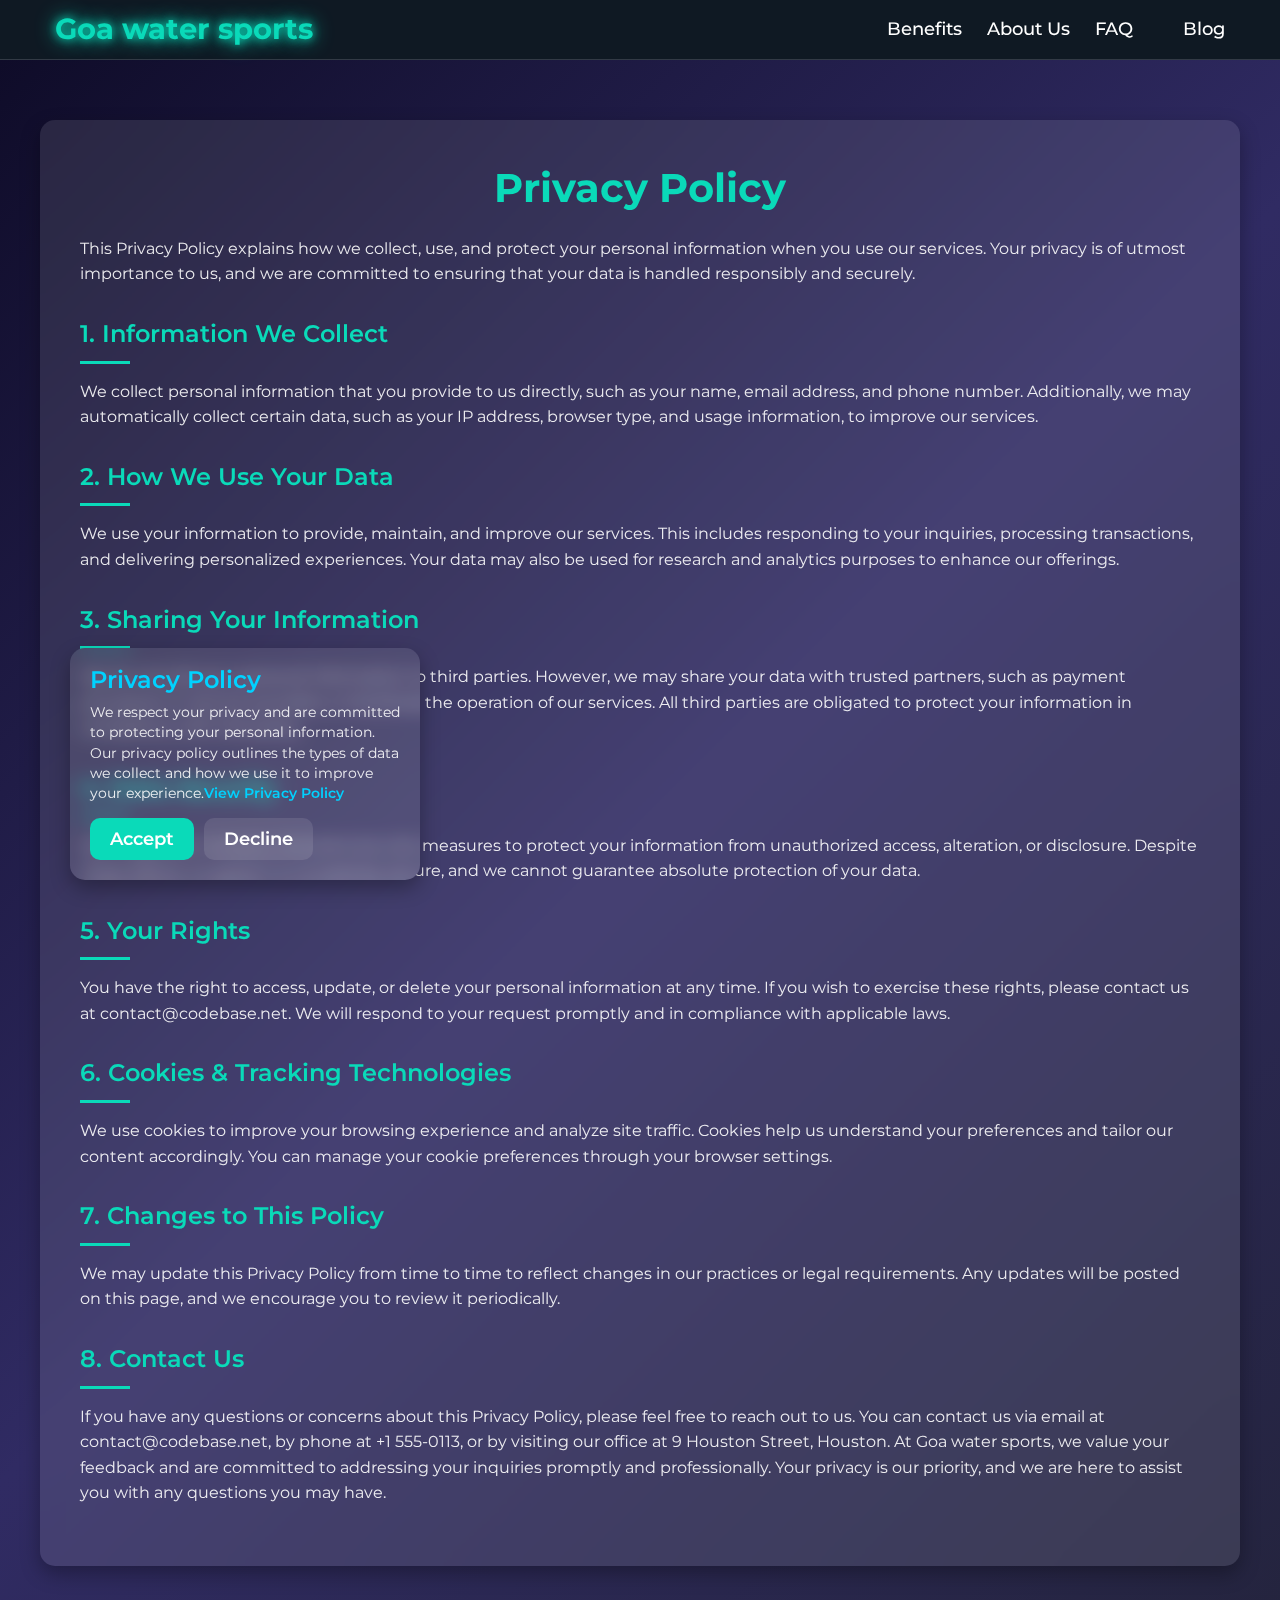
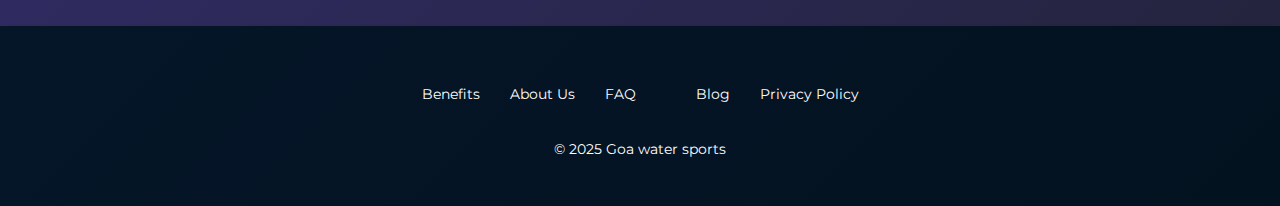
<file: privacy_policy.html>
<!DOCTYPE html>
<html lang="en"><head>
	<meta charset="utf-8"/>
	<meta content="width=device-width, initial-scale=1.0" name="viewport"/>
	<title>Goa water sports</title>
	<link href="styles.css" rel="stylesheet"/>
	<link href="https://fonts.googleapis.com" rel="preconnect"/>
	<link crossorigin="" href="https://fonts.gstatic.com" rel="preconnect"/>
	<link href="https://fonts.googleapis.com/css2?family=Montserrat:wght@400;500;600;700&amp;display=swap" rel="stylesheet"/>

	<meta content="Your journey, our commitment. We are dedicated to providing you with the tools, inspiration, and support you need to succeed. From innovative solutions to premium experiences, we’re here to help you thrive, grow, and achieve greatness in every aspect of your life." name="description"/>
	<link href="favicon.ico" rel="icon" type="image/x-icon"/>
</head>

<body>
	<header class="global-header-section gradient-background" id="main-header">
		<div class="header-container container-fluid">
			<div class="logo-section">
				<a class="brand-logo neon-text" href="index.html">Goa water sports</a>
			</div>
			<nav class="main-navigation">
				<ul class="nav-list">
					<li class="nav-item">
						<a class="nav-link hover-underline" href="index.html#bfn">Benefits</a>
					</li>
					<li class="nav-item">
						<a class="nav-link hover-underline" href="index.html#as">About Us</a>
					</li>
					<li class="nav-item">
						<a class="nav-link hover-underline" href="index.html#sq">FAQ</a>
					</li>
					<li class="nav-item">
						
					</li>
					<li class="nav-item">
						<a class="nav-link hover-underline" href="blog.html">Blog</a>
					</li>
				</ul>
			</nav>
			
		</div>
	</header>
	<section class="hotel-privacy-section">
		<div class="hotel-privacy-container stylish-policy">
			<div class="hotel-privacy-content-wrapper">
				<h1 class="hotel-privacy-heading">Privacy Policy</h1>
				<p class="hotel-privacy-description">This Privacy Policy explains how we collect, use, and protect your personal information when you use our services. Your privacy is of utmost importance to us, and we are committed to ensuring that your data is handled responsibly and securely.</p>
				<h2 class="hotel-privacy-subheading policy-title">1. Information We Collect</h2>
				<p class="hotel-privacy-description">We collect personal information that you provide to us directly, such as your name, email address, and phone number. Additionally, we may automatically collect certain data, such as your IP address, browser type, and usage information, to improve our services.</p>
				<h2 class="hotel-privacy-subheading policy-title">2. How We Use Your Data</h2>
				<p class="hotel-privacy-description">We use your information to provide, maintain, and improve our services. This includes responding to your inquiries, processing transactions, and delivering personalized experiences. Your data may also be used for research and analytics purposes to enhance our offerings.</p>
				<h2 class="hotel-privacy-subheading policy-title">3. Sharing Your Information</h2>
				<p class="hotel-privacy-description">We do not sell your personal information to third parties. However, we may share your data with trusted partners, such as payment processors or service providers, to facilitate the operation of our services. All third parties are obligated to protect your information in compliance with this policy.</p>
				<h2 class="hotel-privacy-subheading policy-title">4. Data Security</h2>
				<p class="hotel-privacy-description">We implement industry-standard security measures to protect your information from unauthorized access, alteration, or disclosure. Despite these efforts, no system is completely secure, and we cannot guarantee absolute protection of your data.</p>
				<h2 class="hotel-privacy-subheading policy-title">5. Your Rights</h2>
				<p class="hotel-privacy-description">You have the right to access, update, or delete your personal information at any time. If you wish to exercise these rights, please contact us at contact@codebase.net. We will respond to your request promptly and in compliance with applicable laws.</p>
				<h2 class="hotel-privacy-subheading policy-title">6. Cookies &amp; Tracking Technologies</h2>
				<p class="hotel-privacy-description">We use cookies to improve your browsing experience and analyze site traffic. Cookies help us understand your preferences and tailor our content accordingly. You can manage your cookie preferences through your browser settings.</p>
				<h2 class="hotel-privacy-subheading policy-title">7. Changes to This Policy</h2>
				<p class="hotel-privacy-description">We may update this Privacy Policy from time to time to reflect changes in our practices or legal requirements. Any updates will be posted on this page, and we encourage you to review it periodically.</p>
				<h2 class="hotel-privacy-subheading policy-title">8. Contact Us</h2>
				<p class="hotel-privacy-description">If you have any questions or concerns about this Privacy Policy, please feel free to reach out to us. You can contact us via email at contact@codebase.net, by phone at +1 555-0113, or by visiting our office at 9 Houston Street, Houston. At Goa water sports, we value your feedback and are committed to addressing your inquiries promptly and professionally. Your privacy is our priority, and we are here to assist you with any questions you may have.</p>
			</div>
		</div>
	</section>
	<div class="privacy-notification" id="privacyModal">
		<div class="privacy-notification__content">
			<h2 class="privacy-notification__title">Privacy Policy</h2>
			<p class="privacy-notification__text">We respect your privacy and are committed to protecting your personal information. Our privacy policy outlines the types of data we collect and how we use it to improve your experience.<a class="privacy-notification__link" href="privacy_policy.html">View Privacy Policy</a>
			</p>
			<div class="privacy-notification__actions">
				<button class="privacy-notification__button privacy-notification__button--accept">Accept</button>
				<button class="privacy-notification__button privacy-notification__button--decline">Decline</button>
			</div>
		</div>
	</div>
	<footer class="custom-footer custom-footer-style">
		<div class="footer-wrapper">
			<nav class="footer-navigation">
				<ul class="footer-menu custom-footer-menu">
					<li class="footer-item menu-hover">
						<a class="footer-link custom-hover" href="index.html#bfn">Benefits</a>
					</li>
					<li class="footer-item menu-hover">
						<a class="footer-link custom-hover" href="index.html#as">About Us</a>
					</li>
					<li class="footer-item menu-hover">
						<a class="footer-link custom-hover" href="index.html#sq">FAQ</a>
					</li>
					<li class="footer-item menu-hover">
						
					</li>
					<li class="footer-item menu-hover">
						<a class="footer-link custom-hover" href="blog.html">Blog</a>
					</li>
					<li class="footer-item menu-hover">
						<a class="footer-link custom-hover" href="privacy_policy.html">Privacy Policy</a>
					</li>
				</ul>
			</nav>
			<div class="footer-credits">
				<p class="footer-text custom-footer-text">© 2025 Goa water sports</p>
			</div>
		</div>
	</footer>
	<script>
		setTimeout(() => {
			const modal = document.getElementById('privacyModal');
			modal.classList.add('privacy-notification--visible');
		}, );
	
		function closeModal() {
			const modal = document.getElementById('privacyModal');
			modal.classList.remove('privacy-notification--visible');
		}
	
		document.querySelector('.privacy-notification__button--accept').addEventListener('click', closeModal);
		document.querySelector('.privacy-notification__button--decline').addEventListener('click', closeModal);
	</script>
	<script>
		document.addEventListener("DOMContentLoaded", function () {
				const languageSection = document.getElementById("languageButton");
				const languageDropdown = document.getElementById("languageDropdown");
		
				languageSection.addEventListener("mouseenter", function () {
						languageDropdown.classList.add("visible");
				});
		
				document.addEventListener("click", function (event) {
						if (!languageSection.contains(event.target) && !languageDropdown.contains(event.target)) {
								languageDropdown.classList.remove("visible");
						}
				});
		});
			</script>


</body></html>
</file>
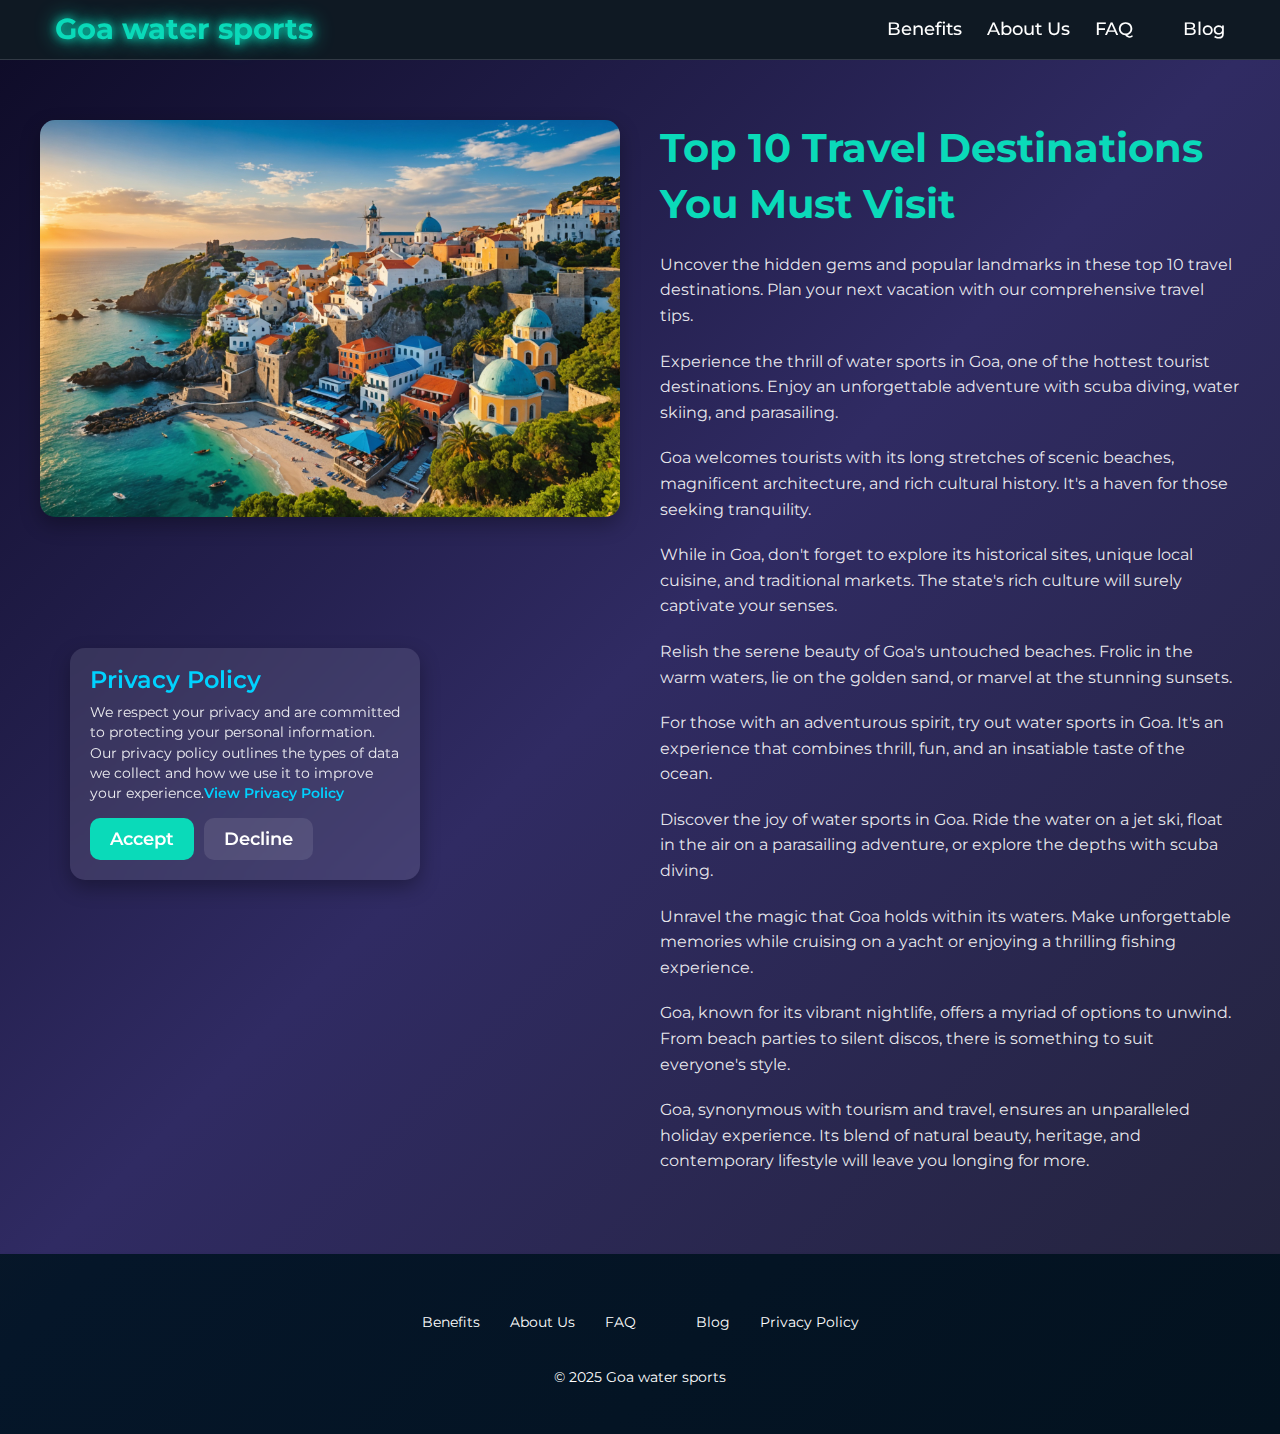
<file: second_page_blog.html>
<!DOCTYPE html>
<html lang="en"><head>
	<meta charset="utf-8"/>
	<meta content="width=device-width, initial-scale=1.0" name="viewport"/>
	<title>Goa water sports</title>
	<link href="styles.css" rel="stylesheet"/>
	<link href="https://fonts.googleapis.com" rel="preconnect"/>
	<link crossorigin="" href="https://fonts.gstatic.com" rel="preconnect"/>
	<link href="https://fonts.googleapis.com/css2?family=Montserrat:wght@400;500;600;700&amp;display=swap" rel="stylesheet"/>

	<meta content="Your journey, our commitment. We are dedicated to providing you with the tools, inspiration, and support you need to succeed. From innovative solutions to premium experiences, we’re here to help you thrive, grow, and achieve greatness in every aspect of your life." name="description"/>
	<link href="favicon.ico" rel="icon" type="image/x-icon"/>
</head>

<body>
	<header class="global-header-section gradient-background" id="main-header">
		<div class="header-container container-fluid">
			<div class="logo-section">
				<a class="brand-logo neon-text" href="index.html">Goa water sports</a>
			</div>
			<nav class="main-navigation">
				<ul class="nav-list">
					<li class="nav-item">
						<a class="nav-link hover-underline" href="index.html#bfn">Benefits</a>
					</li>
					<li class="nav-item">
						<a class="nav-link hover-underline" href="index.html#as">About Us</a>
					</li>
					<li class="nav-item">
						<a class="nav-link hover-underline" href="index.html#sq">FAQ</a>
					</li>
					<li class="nav-item">
						
					</li>
					<li class="nav-item">
						<a class="nav-link hover-underline" href="blog.html">Blog</a>
					</li>
				</ul>
			</nav>
			
		</div>
	</header>
	<section class="hotel-content-block">
		<div class="hotel-content-wrapper">
			<div class="hotel-image-section">
				<img alt="Luxury Hotel" class="hotel-content-image" loading="lazy" src="img/blog-hotel2.jpg"/>
			</div>
			<div class="hotel-text-section">
				<h1 class="hotel-content-title">Top 10 Travel Destinations You Must Visit</h1>
				<div class="hotel-content-description">
					<p>Uncover the hidden gems and popular landmarks in these top 10 travel destinations. Plan your next vacation with our comprehensive travel tips.</p>
					<p>Experience the thrill of water sports in Goa, one of the hottest tourist destinations. Enjoy an unforgettable adventure with scuba diving, water skiing, and parasailing.</p>
					<p>Goa welcomes tourists with its long stretches of scenic beaches, magnificent architecture, and rich cultural history. It's a haven for those seeking tranquility.</p>
					<p>While in Goa, don't forget to explore its historical sites, unique local cuisine, and traditional markets. The state's rich culture will surely captivate your senses.</p>
					<p>Relish the serene beauty of Goa's untouched beaches. Frolic in the warm waters, lie on the golden sand, or marvel at the stunning sunsets.</p>
					<p>For those with an adventurous spirit, try out water sports in Goa. It's an experience that combines thrill, fun, and an insatiable taste of the ocean.</p>
					<p>Discover the joy of water sports in Goa. Ride the water on a jet ski, float in the air on a parasailing adventure, or explore the depths with scuba diving.</p>
					<p>Unravel the magic that Goa holds within its waters. Make unforgettable memories while cruising on a yacht or enjoying a thrilling fishing experience.</p>
					<p>Goa, known for its vibrant nightlife, offers a myriad of options to unwind. From beach parties to silent discos, there is something to suit everyone's style.</p>
					<p>Goa, synonymous with tourism and travel, ensures an unparalleled holiday experience. Its blend of natural beauty, heritage, and contemporary lifestyle will leave you longing for more.</p>
				</div>
			</div>
		</div>
	</section>
	<div class="privacy-notification" id="privacyModal">
		<div class="privacy-notification__content">
			<h2 class="privacy-notification__title">Privacy Policy</h2>
			<p class="privacy-notification__text">We respect your privacy and are committed to protecting your personal information. Our privacy policy outlines the types of data we collect and how we use it to improve your experience.<a class="privacy-notification__link" href="privacy_policy.html">View Privacy Policy</a>
			</p>
			<div class="privacy-notification__actions">
				<button class="privacy-notification__button privacy-notification__button--accept">Accept</button>
				<button class="privacy-notification__button privacy-notification__button--decline">Decline</button>
			</div>
		</div>
	</div>
	<footer class="custom-footer custom-footer-style">
		<div class="footer-wrapper">
			<nav class="footer-navigation">
				<ul class="footer-menu custom-footer-menu">
					<li class="footer-item menu-hover">
						<a class="footer-link custom-hover" href="index.html#bfn">Benefits</a>
					</li>
					<li class="footer-item menu-hover">
						<a class="footer-link custom-hover" href="index.html#as">About Us</a>
					</li>
					<li class="footer-item menu-hover">
						<a class="footer-link custom-hover" href="index.html#sq">FAQ</a>
					</li>
					<li class="footer-item menu-hover">
						
					</li>
					<li class="footer-item menu-hover">
						<a class="footer-link custom-hover" href="blog.html">Blog</a>
					</li>
					<li class="footer-item menu-hover">
						<a class="footer-link custom-hover" href="privacy_policy.html">Privacy Policy</a>
					</li>
				</ul>
			</nav>
			<div class="footer-credits">
				<p class="footer-text custom-footer-text">© 2025 Goa water sports</p>
			</div>
		</div>
	</footer>
	<script>
		setTimeout(() => {
			const modal = document.getElementById('privacyModal');
			modal.classList.add('privacy-notification--visible');
		}, );

		function closeModal() {
			const modal = document.getElementById('privacyModal');
			modal.classList.remove('privacy-notification--visible');
		}

		document.querySelector('.privacy-notification__button--accept').addEventListener('click', closeModal);
		document.querySelector('.privacy-notification__button--decline').addEventListener('click', closeModal);
	</script>
	<script>
		document.addEventListener("DOMContentLoaded", function () {
				const languageSection = document.getElementById("languageButton");
				const languageDropdown = document.getElementById("languageDropdown");
		
				languageSection.addEventListener("mouseenter", function () {
						languageDropdown.classList.add("visible");
				});
		
				document.addEventListener("click", function (event) {
						if (!languageSection.contains(event.target) && !languageDropdown.contains(event.target)) {
								languageDropdown.classList.remove("visible");
						}
				});
		});
			</script>


</body></html>
</file>
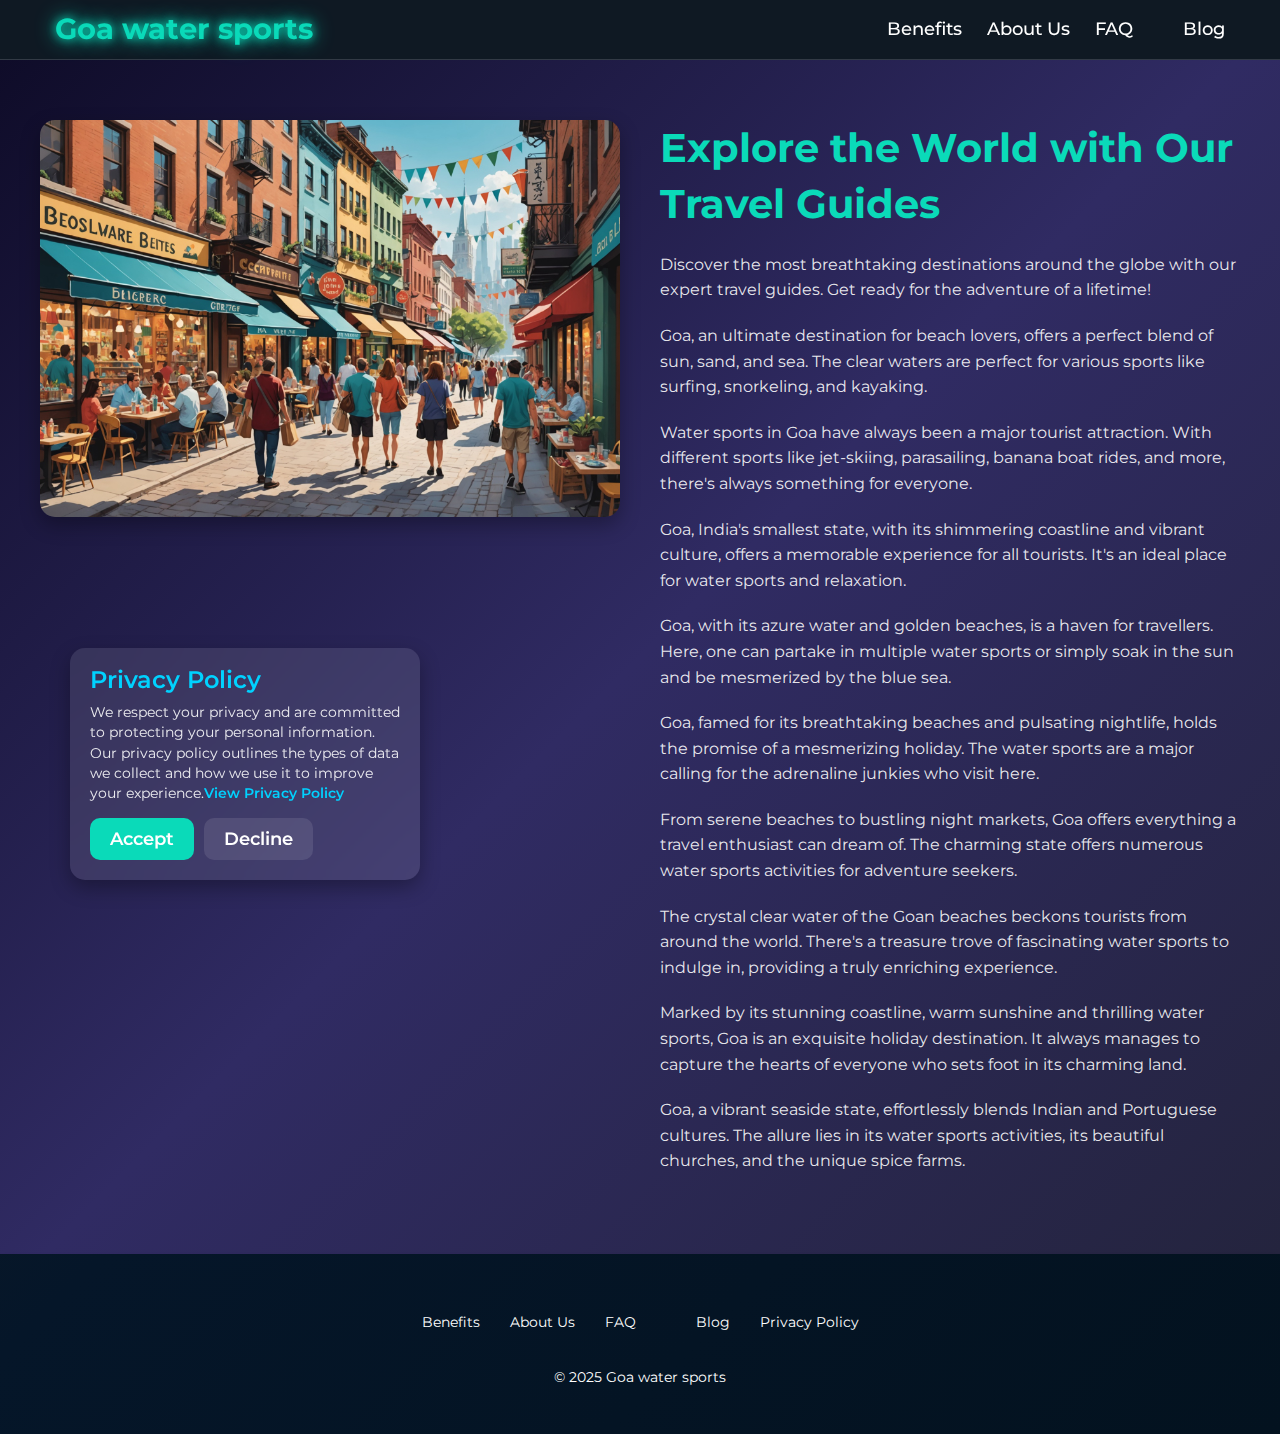
<file: third_page_blog.html>
<!DOCTYPE html>
<html lang="en"><head>
	<meta charset="utf-8"/>
	<meta content="width=device-width, initial-scale=1.0" name="viewport"/>
	<title>Goa water sports</title>
	<link href="styles.css" rel="stylesheet"/>
	<link href="https://fonts.googleapis.com" rel="preconnect"/>
	<link crossorigin="" href="https://fonts.gstatic.com" rel="preconnect"/>
	<link href="https://fonts.googleapis.com/css2?family=Montserrat:wght@400;500;600;700&amp;display=swap" rel="stylesheet"/>

	<meta content="Your journey, our commitment. We are dedicated to providing you with the tools, inspiration, and support you need to succeed. From innovative solutions to premium experiences, we’re here to help you thrive, grow, and achieve greatness in every aspect of your life." name="description"/>
	<link href="favicon.ico" rel="icon" type="image/x-icon"/>
</head>

<body>
	<header class="global-header-section gradient-background" id="main-header">
		<div class="header-container container-fluid">
			<div class="logo-section">
				<a class="brand-logo neon-text" href="index.html">Goa water sports</a>
			</div>
			<nav class="main-navigation">
				<ul class="nav-list">
					<li class="nav-item">
						<a class="nav-link hover-underline" href="index.html#bfn">Benefits</a>
					</li>
					<li class="nav-item">
						<a class="nav-link hover-underline" href="index.html#as">About Us</a>
					</li>
					<li class="nav-item">
						<a class="nav-link hover-underline" href="index.html#sq">FAQ</a>
					</li>
					<li class="nav-item">
						
					</li>
					<li class="nav-item">
						<a class="nav-link hover-underline" href="blog.html">Blog</a>
					</li>
				</ul>
			</nav>
			
		</div>
	</header>
	<section class="hotel-content-block">
		<div class="hotel-content-wrapper">
			<div class="hotel-image-section">
				<img alt="Luxury Hotel" class="hotel-content-image" loading="lazy" src="img/blog-hotel3.jpg"/>
			</div>
			<div class="hotel-text-section">
				<h1 class="hotel-content-title">Explore the World with Our Travel Guides</h1>
				<div class="hotel-content-description">
					<p>Discover the most breathtaking destinations around the globe with our expert travel guides. Get ready for the adventure of a lifetime!</p>
					<p>Goa, an ultimate destination for beach lovers, offers a perfect blend of sun, sand, and sea. The clear waters are perfect for various sports like surfing, snorkeling, and kayaking.</p>
					<p>Water sports in Goa have always been a major tourist attraction. With different sports like jet-skiing, parasailing, banana boat rides, and more, there's always something for everyone.</p>
					<p>Goa, India's smallest state, with its shimmering coastline and vibrant culture, offers a memorable experience for all tourists. It's an ideal place for water sports and relaxation.</p>
					<p>Goa, with its azure water and golden beaches, is a haven for travellers. Here, one can partake in multiple water sports or simply soak in the sun and be mesmerized by the blue sea.</p>
					<p>Goa, famed for its breathtaking beaches and pulsating nightlife, holds the promise of a mesmerizing holiday. The water sports are a major calling for the adrenaline junkies who visit here.</p>
					<p>From serene beaches to bustling night markets, Goa offers everything a travel enthusiast can dream of. The charming state offers numerous water sports activities for adventure seekers.</p>
					<p>The crystal clear water of the Goan beaches beckons tourists from around the world. There's a treasure trove of fascinating water sports to indulge in, providing a truly enriching experience.</p>
					<p>Marked by its stunning coastline, warm sunshine and thrilling water sports, Goa is an exquisite holiday destination. It always manages to capture the hearts of everyone who sets foot in its charming land.</p>
					<p>Goa, a vibrant seaside state, effortlessly blends Indian and Portuguese cultures. The allure lies in its water sports activities, its beautiful churches, and the unique spice farms.</p>
				</div>
			</div>
		</div>
	</section>
	<div class="privacy-notification" id="privacyModal">
		<div class="privacy-notification__content">
			<h2 class="privacy-notification__title">Privacy Policy</h2>
			<p class="privacy-notification__text">We respect your privacy and are committed to protecting your personal information. Our privacy policy outlines the types of data we collect and how we use it to improve your experience.<a class="privacy-notification__link" href="privacy_policy.html">View Privacy Policy</a>
			</p>
			<div class="privacy-notification__actions">
				<button class="privacy-notification__button privacy-notification__button--accept">Accept</button>
				<button class="privacy-notification__button privacy-notification__button--decline">Decline</button>
			</div>
		</div>
	</div>
	<footer class="custom-footer custom-footer-style">
		<div class="footer-wrapper">
			<nav class="footer-navigation">
				<ul class="footer-menu custom-footer-menu">
					<li class="footer-item menu-hover">
						<a class="footer-link custom-hover" href="index.html#bfn">Benefits</a>
					</li>
					<li class="footer-item menu-hover">
						<a class="footer-link custom-hover" href="index.html#as">About Us</a>
					</li>
					<li class="footer-item menu-hover">
						<a class="footer-link custom-hover" href="index.html#sq">FAQ</a>
					</li>
					<li class="footer-item menu-hover">
						
					</li>
					<li class="footer-item menu-hover">
						<a class="footer-link custom-hover" href="blog.html">Blog</a>
					</li>
					<li class="footer-item menu-hover">
						<a class="footer-link custom-hover" href="privacy_policy.html">Privacy Policy</a>
					</li>
				</ul>
			</nav>
			<div class="footer-credits">
				<p class="footer-text custom-footer-text">© 2025 Goa water sports</p>
			</div>
		</div>
	</footer>
	<script>
		setTimeout(() => {
			const modal = document.getElementById('privacyModal');
			modal.classList.add('privacy-notification--visible');
		}, );

		function closeModal() {
			const modal = document.getElementById('privacyModal');
			modal.classList.remove('privacy-notification--visible');
		}

		document.querySelector('.privacy-notification__button--accept').addEventListener('click', closeModal);
		document.querySelector('.privacy-notification__button--decline').addEventListener('click', closeModal);
	</script>
	<script>
		document.addEventListener("DOMContentLoaded", function () {
				const languageSection = document.getElementById("languageButton");
				const languageDropdown = document.getElementById("languageDropdown");
		
				languageSection.addEventListener("mouseenter", function () {
						languageDropdown.classList.add("visible");
				});
		
				document.addEventListener("click", function (event) {
						if (!languageSection.contains(event.target) && !languageDropdown.contains(event.target)) {
								languageDropdown.classList.remove("visible");
						}
				});
		});
			</script>


</body></html>
</file>
<file: styles.css>
html,
body,
div,
span,
applet,
object,
iframe,
h1,
h2,
h3,
h4,
h5,
h6,
p,
blockquote,
pre,
a,
abbr,
acronym,
address,
big,
cite,
code,
del,
dfn,
em,
img,
ins,
kbd,
q,
s,
samp,
small,
strike,
strong,
sub,
sup,
tt,
var,
b,
u,
i,
center,
dl,
dt,
dd,
ol,
ul,
li,
fieldset,
form,
label,
legend,
table,
caption,
tbody,
tfoot,
thead,
tr,
th,
td,
article,
aside,
canvas,
details,
embed,
figure,
figcaption,
footer,
header,
hgroup,
menu,
nav,
output,
ruby,
section,
summary,
time,
mark,
audio,
video {
	margin: 0;
	padding: 0;
	border: 0;
	font-size: 100%;
	font: inherit;
	vertical-align: baseline;
}

article,
aside,
details,
figcaption,
figure,
footer,
header,
hgroup,
menu,
nav,
section {
	display: block;
}

body {
	line-height: 1;
	background: linear-gradient(135deg, #1B1F24, #051629, #03121f);
}

ol,
ul {
	list-style: none;
}

blockquote,
q {
	quotes: none;
}

blockquote:before,
blockquote:after,
q:before,
q:after {
	content: '';
	content: none;
}

table {
	border-collapse: collapse;
	border-spacing: 0;
}

a:hover {
	border: 0;
}

body,
input,
button,
textarea {
	font-family: 'Montserrat', sans-serif;

}

input {
	-webkit-appearance: none;
	-moz-appearance: none;
	appearance: none;
}

body {}

body a {
	text-decoration: none;
}

*,
*:before,
*:after {
	box-sizing: border-box;
}
/*Header */
/* drop */
.language-section {
	position: relative;
}

.language-button {
	background: rgba(255, 255, 255, 0.1);
	border: 2px solid #0adab9;
	color: #fff;
	padding: 8px 20px;
	font-size: 1rem;
	font-weight: 500;
	border-radius: 25px;
	cursor: pointer;
	transition: background 0.3s ease, box-shadow 0.3s ease;
}

.language-button:hover {
	box-shadow: 0 0 10px #0adab9, 0 0 20px #0adab9;
}

.language-dropdown {
	display: none;
	position: absolute;
	top:80%;
	left: 0;
	background: rgba(15, 25, 35, 0.95); /* Темный фон с прозрачностью */
	border: 1px solid rgba(234, 238, 248, 0.16);
	border-radius: 10px;
	padding: 10px 0;
	margin-top: 10px;
	min-width: 150px;
	box-shadow: 0 8px 20px rgba(0, 0, 0, 0.3);
	z-index: 1000;
}

.language-dropdown li {
	padding: 8px 20px;
	color: #fff;
	cursor: pointer;
	transition: background 0.3s ease, color 0.3s ease;
	list-style: none;
}

.language-dropdown li:hover {
	background: rgba(10, 218, 185, 0.2); /* Акцентный цвет при наведении */
	color: #0adab9;
}
.language-dropdown.visible{
	display: block;
}

/* dropEnd */
.global-header-section {
	padding: 15px 0;
	background: #0f1923;
	border-bottom: 1px solid rgba(234, 238, 248, 0.16);
	position: sticky;
	top: 0;
	z-index: 1000;
}

.header-container {
	display: flex;
	justify-content: space-between;
	align-items: center;
	max-width: 1200px;
	margin: 0 auto;
	padding: 0 15px;
}

.logo-section .brand-logo {
	font-size: 1.8rem;
	font-weight: 700;
	text-decoration: none;
	color: #0adab9;
	text-shadow: 0 0 10px #0adab9, 0 0 20px #0adab9;
	transition: text-shadow 0.3s ease;
}

.logo-section .brand-logo:hover {
	text-shadow: 0 0 15px #0adab9, 0 0 30px #0adab9;
}

.main-navigation .nav-list {
	display: flex;
	gap: 25px;
	list-style: none;
	margin: 0;
	padding: 0;
}

.main-navigation .nav-link {
	color: #fff;
	text-decoration: none;
	font-size: 1.1rem;
	font-weight: 500;
	position: relative;
	transition: color 0.3s ease;
}

.main-navigation .nav-link:hover {
	color: #0adab9;
}

.main-navigation .nav-link.hover-underline::after {
	content: '';
	position: absolute;
	width: 0;
	height: 2px;
	background: #0adab9;
	bottom: -5px;
	left: 0;
	transition: width 0.3s ease;
}

.main-navigation .nav-link.hover-underline:hover::after {
	width: 100%;
}

.language-section {
	position: relative;
	display: inline-block;
}

.language-button {
	background: rgba(255, 255, 255, 0.1);
	border: 2px solid #0adab9;
	color: #fff;
	padding: 8px 20px;
	font-size: 1rem;
	font-weight: 500;
	position: relative;
	border-radius: 25px;
	cursor: pointer;
	transition: background 0.3s ease, box-shadow 0.3s ease;
}

.language-button:hover {
	box-shadow: 0 0 10px #0adab9, 0 0 20px #0adab9;
}

.language-dropdown {

}

.language-dropdown li a {
    color: #fff; 
    text-decoration: none; 
}

.language-dropdown li a:hover {
    color: #0adab9; 
}

/*HeaderEnd */
/* main */
.hero-section {
	background: linear-gradient(135deg, #1B1F24, #051629, #03121f);
	padding: 120px 20px;
	color: #fff;
	position: relative;
	z-index: 1;
	overflow: hidden;
}
	
		.hero-section::before,
		.hero-section::after,
		.hero-section .ball {
			content: "";
			display: inline-block;
			height: 190px;
			width: 160px;
			border-radius: 353px;
			background: linear-gradient(135deg, #34ddc1, rgb(11, 102, 155), #3e7c72);
			filter: blur(120px);
			background-size: contain;
			position: absolute;
			z-index: -1;
		}

		.hero-section::before {
			right: -100px;
			top: 57%;
		}

		.hero-section::after {
			left: -100px;
			bottom: 10%;
		}

		.hero-section .ball {
			left: 50%;
			top: 10%;
			transform: translateX(-50%);
		}
.hero-content {
	display: flex;
	align-items: center;
	justify-content: space-between;
	max-width: 1200px;
	margin: 0 auto;
	gap: 40px;
}

.hero-text {
	max-width: 800px;
	margin: 0 auto;
	text-align: center;
}

.hero-title {
	font-size: 3rem;
	font-weight: 700;
	margin-bottom: 20px;
	background: #0adab9;
	-webkit-background-clip: text;
	-webkit-text-fill-color: transparent;
	text-shadow: 0 0 10px rgba(233, 69, 96, 0.5);
}

.hero-subtitle{
	text-align: center;
	font-size: 36px;
	font-weight: 600;
	margin-bottom: 40px;
	color: #fff;
	margin:0 0 50px 0;
	line-height: 1.4;
}
.hero-description {
	font-size: 1.2rem;
	line-height: 1.8;
	opacity: 0.9;
	margin-bottom: 30px;
	color: rgba(255, 255, 255, 0.8);
}

.hero-button {
	position: relative;
	background: #0adab9;
	padding: 10px 20px;
	font-weight: 600;
	font-size: 18px;
	color: #fff;
	border-radius: 10px;
	cursor: pointer;
	display: inline-block;
	outline: none;
	overflow: hidden;
	z-index: 1;
	border: 0;
}

		.hero-button:hover {
			color: #fff;
		}

		.hero-button::before {
			content: "";
			position: absolute;
			top: 50%;
			left: 50%;
			width: 0;
			height: 100%;
			background: #d72c50;
			transform: translate(-50%, -50%) scale(0, 1);
			transition: all 0.5s ease;
			z-index: -1;
		}

		.hero-button:hover::before {
			width: 100%;
			transform: translate(-50%, -50%) scale(1, 1);
		}
/* mainEnd */
/* about */
.gradient-bg {
	color: #fff;
	padding: 50px 0;
}

.padding-large {
	padding: 120px 15px;
}

/* Оформление секции */
.text-about{
	text-align: center;
	max-width: 900px;
	margin: 0 auto;
}

.title-about {
	font-size: 2.8em;
	font-weight: bold;
	margin-bottom: 20px;
	color: #f4d03f;
	text-transform: uppercase;
}

.subtitle-about {
	font-size: 1.8em;
	margin: 30px 0;
	color: #0adab9;
	line-height: 1.4
}
.subtle-tons{
	text-align: start;
}
.description-about {
	font-size: 1.2em;
	line-height: 1.7;
	margin-bottom: 20px;
}

.subtle-tone {
	opacity: 0.9;
}

/* Оформление списков */
.about-list, .about-values {
	list-style: none;
	padding: 0;
	margin-top: 20px;
}
.about-value strong{
	color: rgb(6, 227, 133);
	min-width: 250px;
	text-align: start;
}
.about-value{
	text-align: start;
}
.about-item, .about-value {
	font-size: 1.2em;
	margin: 10px 0;
	display: flex;
	justify-content: start;
	line-height: 1.4;
}
.about-item{
	position: relative;
	align-items: start;
}

.icon-check {
	width: 9px;
	height: 8px;
	background-color: #0adab9;
	border-radius: 50%;
	margin: 10px;
}

/* Стили изображения */
.about-image {
	width: 100%;
	max-width: 600px;
	border-radius: 15px;
	margin-top: 20px;
	box-shadow: 0px 5px 15px rgba(255, 255, 255, 0.2);
}
/* aboutEnd */
/* health-cover-content */
.ai-section {
	color: #ffffff;
	padding: 80px 0 10px 0;
}

.ai-container {
	max-width: 1200px;
	margin: 0 auto;
	padding: 0 15px;
}

.ai-features {
	display: flex;
	gap: 2rem;
}

.ai-features__visual img {
	max-width: 100%;
	border-radius: 12px;
	width: 100%;
	box-shadow: 0 4px 15px rgba(0, 0, 0, 0.3);
}

.ai-features__info {
	flex: 1;
}

.ai-features__heading {
	font-size: 2.5rem;
	color: #0adab9;
	margin-bottom: 1.5rem;
}

.ai-features__grid {
	display: grid;
	grid-template-columns: repeat(2, 1fr);
	gap: 1.5rem;
}

.ai-features__card {
	display: flex;
	align-items: center;
	gap: 1rem;
	background: rgba(255, 255, 255, 0.1);
	padding: 1.5rem;
	border-radius: 8px;
	transition: transform 0.3s ease, box-shadow 0.3s ease;
}
.hero-title.neon-accent {
	box-shadow: none;
}
.neon-accent{
	text-align: center;
	padding-bottom: 50px;
}
.ai-features__card:hover {
	box-shadow: 0 6px 20px rgba(0, 0, 0, 0.4);
}
.ai-features__visual{
	width: 50%;
}
.ai-features__icon img {
	width: 40px;
	height: 40px;
	border-radius: 50%;
}

.ai-features__details h3 {
	font-size: 1.25rem;
	color: #0adab9;
	margin-bottom: 0.5rem;
	line-height: 1.4;
}

.ai-features__details p {
	font-size: 1rem;
	color: rgba(255, 255, 255, 0.8);
	line-height: 1.5;
}
/* health-cover-contentEnd */
/* helth */
.big-section-blog {    
	background: linear-gradient(135deg, #0f0c29, #302b63, #24243e);
	padding: 120px 0;
}

.ai-container {
	max-width: 1200px;
	margin: 0 auto;
	padding: 0 15px;
}

.hotels-title {
	text-align: center;
	font-size: 32px;
	color: #2c3e50; 
	margin-bottom: 40px;
}

.hotels-list {
	display: flex;
	flex-wrap: wrap;
	gap: 20px;
	justify-content: center;
}

.hotel-item {
	background: rgba(255, 255, 255, 0.1);
	backdrop-filter: blur(10px);
	border-radius: 15px;
	box-shadow: 0 8px 20px rgba(0, 0, 0, 0.3);
	transition: box-shadow 0.3s ease, background 0.3s ease;
	border-radius: 10px;
	padding: 20px;
	transition: transform 0.3s ease;
	flex: 1 1 300px; 
	max-width: 100%; 
}

.hotel-item__name {
	font-size: 24px;
	color: #fff; 
	margin-bottom: 10px;
font-weight: 600;
line-height: 1.4;
}

.hotel-item__location {
	font-size: 18px;
	color: #16a085; 
	font-weight: 600;
	margin-bottom: 15px;
}

.hotel-item__description {
	font-size: 16px;
	color: rgba(255, 255, 255, 0.8);
	font-weight: 500;
	line-height: 1.6;
	margin-bottom: 15px;
}

.hotel-item__features {
	list-style: none;
	padding: 0;
	margin: 0;
}

.hotel-item__features li {
	font-size: 14px;
	color: rgba(255, 255, 255, 0.8);
	margin-bottom: 8px;
	position: relative;
	padding-left: 20px;
}

.hotel-item__features li::before {
	content: "✔";
	color: #16a085; /* Зеленый цвет */
	position: absolute;
	left: 0;
}

/* helthENd */
/* ben */
/* Основные стили */
.hotel-services-section {
	background: linear-gradient(135deg, #0adab9, #0093e9); /* Градиентный фон */
	padding: 120px 0;
	color: #fff; /* Белый текст */
}

.services-container {
	max-width: 1200px;
	margin: 0 auto;
	padding: 0 20px;
}

.section-title {
	text-align: center;
	font-size: 36px;
	font-weight: 600;
	margin-bottom: 40px;
	color: #fff; 
	line-height: 1.4;
}

.services-content {
	display: flex;
	flex-wrap: wrap;
	gap: 20px;
	justify-content: center;
}

.service-item {
	background-color: rgba(255, 255, 255, 0.1); /* Полупрозрачный белый фон */
	border-radius: 10px;
	padding: 20px;
	flex: 1 1 300px;
	max-width: 100%;
	transition: transform 0.3s ease, box-shadow 0.3s ease;
	box-shadow: 0 8px 16px rgba(0, 0, 0, 0.2);
}

.service-heading {
	font-size: 24px;
	font-weight: 600;
	margin-bottom: 15px;
	color: #fff; /* Белый цвет текста */
}

.service-description {
	font-size: 16px;
	line-height: 1.6;
	color: #e0e0e0; /* Светло-серый цвет текста */
}

/* BEnEnd */
/* insig */
/* Основные стили */
.hotel-insights-section {
	background: linear-gradient(135deg, #0adab9, #0093e9); /* Градиентный фон */
	padding: 120px 0;
	color: #fff; /* Белый текст */
}

.hotel-insights-container {
	max-width: 1200px;
	margin: 0 auto;
	padding: 0 20px;
}

.hotel-insights-title {
	text-align: center;
	font-size: 36px;
	font-weight: 600;
	margin-bottom: 40px;
	color: #fff; /* Белый цвет текста */
}

.hotel-insights-content {
	display: flex;
	flex-wrap: wrap;
	gap: 20px;
	justify-content: center;
}

.hotel-insight-item {
	background-color: rgba(255, 255, 255, 0.1);
	border-radius: 10px;
	padding: 20px;
	flex: 1 1 300px;
	max-width: 100%;
	transition: transform 0.3s ease, box-shadow 0.3s ease;
	box-shadow: 0 8px 16px rgba(0, 0, 0, 0.2);
}


.hotel-insight-image {
	overflow: hidden;
	border-radius: 10px;
	margin-bottom: 20px;
}

.hotel-insight-img {
	width: 100%;
	height: auto;
	display: block;
	border-radius: 10px;
	transition: transform 0.3s ease;
}

.hotel-insight-item:hover .hotel-insight-img {
	transform: scale(1.1);
}

.hotel-insight-heading {
	font-size: 24px;
	font-weight: 600;
	margin-bottom: 15px;
	color: #fff; 
	line-height: 1.4;
}

.hotel-insight-description {
	font-size: 16px;
	line-height: 1.6;
	color: #e0e0e0; /* Светло-серый цвет текста */
	margin-bottom: 20px;
}

.hotel-insight-button {
	position: relative;
	background: #0adab9;
	padding: 10px 20px;
	font-weight: 500;
	font-size: 18px;
	color: #fff;
	border-radius: 10px;
	cursor: pointer;
	display: inline-block;
	outline: none;
	overflow: hidden;
	z-index: 1;
	border: 0;
}

.hotel-insight-button:hover {
	color:#fff;
}
.hotel-insight-button::before {
	content: "";
	position: absolute;
	top: 50%;
	left: 50%;
	width: 0;
	height: 100%;
	background: #d72c50;
	transform: translate(-50%, -50%) scale(0, 1);
	transition: all 0.5s ease;
	z-index: -1;
}

.hotel-insight-button:hover::before {
	width: 100%;
	transform: translate(-50%, -50%) scale(1, 1);
}
/* insigeND */
/* FAQ */
.hotel-faq-section {
	padding: 80px 15px;
	background: linear-gradient(135deg, #0f0c29, #302b63, #24243e);
	color: #fff;
}

.hotel-faq-container {
	max-width: 1200px;
	margin: 0 auto;
	text-align: center;
}

.hotel-faq-title {
	font-size: 3rem;
	font-weight: 700;
	margin-bottom: 40px;
	background: linear-gradient(90deg, #00d2ff, #3a7bd5);
	-webkit-background-clip: text;
	-webkit-text-fill-color: transparent;
	text-shadow: 0 0 10px rgba(58, 123, 213, 0.5);
}

.hotel-faq-content-cover {
	display: flex;
	gap: 40px;
	align-items: flex-start;
}

.hotel-faq-text {
	width: 40%;
	margin-left: 100px;
}

.hotel-faq-text p {
	text-align: start;
	line-height: 1.6;
	font-size: 1.1rem;
	color: rgba(255, 255, 255, 0.9);
}

.hotel-faq-content {
	width: 60%;
	display: flex;
	flex-direction: column;
	gap: 15px;
}

.hotel-faq-item {
	background: rgba(255, 255, 255, 0.1);
	backdrop-filter: blur(10px);
	border-radius: 15px;
	box-shadow: 0 8px 20px rgba(0, 0, 0, 0.3);
	transition: box-shadow 0.3s ease, background 0.3s ease;
}

.hotel-faq-item:hover {
	background: rgba(255, 255, 255, 0.15);
	box-shadow: 0 12px 30px rgba(0, 0, 0, 0.4);
}

.hotel-faq-question {
	width: 100%;
	padding: 20px;
	font-size: 1.2rem;
	font-weight: 600;
	color: #fff;
	text-align: left;
	background: none;
	border: none;
	cursor: pointer;
	display: flex;
	justify-content: space-between;
	align-items: center;
	transition: color 0.3s ease;
}

.hotel-faq-question:hover {
	color: #0adab9;
}

.hotel-faq-question[aria-expanded="true"] .hotel-faq-icon {
	transform: rotate(45deg);
}

.hotel-faq-icon {
	font-size: 1.5rem;
	transition: transform 0.3s ease;
}

.hotel-faq-answer {
	padding: 0 20px 20px 20px;
	font-size: 1rem;
	line-height: 1.6;
	opacity: 0.9;
	color: rgba(255, 255, 255, 0.8);
	display: none;
}

.hotel-faq-answer p {
	margin: 0;
	text-align: start;
}

.hotel-faq-item.active .hotel-faq-answer {
	display: block;
}
/* FAQenD */
/* contact */
.hotel-contact-section {
	background: linear-gradient(135deg, #0f0c29, #302b63, #24243e); /* Градиентный фон */
	padding: 120px 15px;
	color: #fff;
}

.hotel-contact-container {
	max-width: 1200px;
	margin: 0 auto;
	padding: 0 20px;
}

.hotel-contact-title {
	font-size: 3rem;
	font-weight: 700;
	margin-bottom: 40px;
	background: linear-gradient(90deg, #00d2ff, #3a7bd5); 
	-webkit-background-clip: text;
	-webkit-text-fill-color: transparent;
	text-shadow: 0 0 10px rgba(58, 123, 213, 0.5);
	text-align: center;
}

.hotel-contact-content {
	display: flex;
	gap: 40px;
	align-items: flex-start;
}

.hotel-contact-form {
	width: 60%;
	background: rgba(255, 255, 255, 0.1);
	backdrop-filter: blur(10px);
	border-radius: 15px;
	padding: 30px;
	box-shadow: 0 8px 20px rgba(0, 0, 0, 0.3);
}

.hotel-form-group {
	margin-bottom: 20px;
}

.hotel-form-label {
	display: block;
	font-size: 1.1rem;
	font-weight: 600;
	margin-bottom: 10px;
	color: #fff;
}

.hotel-form-input,
.hotel-form-textarea {
	width: 100%;
	padding: 12px;
	border: 2px solid rgba(255, 255, 255, 0.3);
	border-radius: 8px;
	background: rgba(255, 255, 255, 0.1);
	color: #fff;
	font-size: 1rem;
	transition: border-color 0.3s ease;
}

.hotel-form-input::placeholder,
.hotel-form-textarea::placeholder {
	color: rgba(255, 255, 255, 0.7);
}

.hotel-form-input:focus,
.hotel-form-textarea:focus {
	outline: none;
	border-color: #00d2ff;
}

.hotel-form-textarea {
	resize: vertical;
	min-height: 150px;
}

.hotel-form-button {
	position: relative;
	background: #0adab9;
	padding: 10px 20px;
	font-weight: 600;
	font-size: 18px;
	color: #fff;
	border-radius: 10px;
	cursor: pointer;
	display: inline-block;
	outline: none;
	overflow: hidden;
	z-index: 1;
	border: 0;
}

.hotel-form-button:hover {
color: #fff;
}
.hotel-form-button::before {
	content: "";
	position: absolute;
	top: 50%;
	left: 50%;
	width: 0;
	height: 100%;
	background: #d72c50;
	transform: translate(-50%, -50%) scale(0, 1);
	transition: all 0.5s ease;
	z-index: -1;
}

.hotel-form-button:hover::before {
	width: 100%;
	transform: translate(-50%, -50%) scale(1, 1);
}
.hotel-contact-info {
	width: 40%;
	background: rgba(255, 255, 255, 0.1);
	backdrop-filter: blur(10px);
	border-radius: 15px;
	padding: 30px;
	box-shadow: 0 8px 20px rgba(0, 0, 0, 0.3);
}

.hotel-info-title {
	font-size: 1.5rem;
	font-weight: 600;
	margin-bottom: 20px;
	color: #fff;
}

.hotel-info-list {
	list-style: none;
	padding: 0;
	margin: 0;
}

.hotel-info-item {
	font-size: 1rem;
	color: rgba(255, 255, 255, 0.9);
	margin-bottom: 15px;
	line-height: 1.6;
}

.hotel-info-item strong {
	color: #00d2ff;
}
/* contactEnd */
/* footer */
.custom-footer {
  color: #fff;
  padding: 50px 0;
}

.custom-footer-style {
  box-shadow: 0 4px 6px rgba(0, 0, 0, 0.1);
}

.footer-wrapper {
  max-width: 1280px;
  margin: 0 auto;
  padding: 0 15px;
}

.footer-navigation {
  margin-bottom: 20px;
}

.custom-footer-menu {
  list-style: none;
  padding: 0;
  display: flex;
  flex-wrap: wrap;
  justify-content: center;
}

.footer-item {
  margin: 10px 15px;
}

.menu-hover a {
  text-decoration: none;
  color: #fff;
  font-size: 14px;
  transition: color 0.3s ease;
}

.menu-hover a:hover {
  color: #0adab9;
}

.custom-footer-text {
  font-size: 14px;
  text-align: center;
  margin-top: 30px;
}

.custom-hover {
  text-decoration: underline;
}
/* footerENd */
/* modal */
.privacy-notification {
	position: fixed;
	bottom: 20px;
	left: 0;
	background: rgba(255, 255, 255, 0.1);
	backdrop-filter: blur(10px);
	border-radius: 15px;
	padding: 20px;
	box-shadow: 0 8px 20px rgba(0, 0, 0, 0.3);
	max-width: 350px;
	transform: translateX(100%);
	transition: transform 0.5s ease-in-out;
	z-index: 1000;
	width: 100%;
	display: none;
}
	.privacy-notification.blog-page {
		background: rgba(0, 0, 0, 0.5);
	}
	
/* Класс для показа модального окна */
.privacy-notification--visible {
	display: block;
	transform: translateX(20%);
}

.privacy-notification__content {
	color: #fff;
}

.privacy-notification__title {
	font-size: 1.5rem;
	font-weight: 600;
	margin-bottom: 10px;
	color: #00d2ff; /* Акцентный цвет */
}

.privacy-notification__text {
	font-size: 0.9rem;
	line-height: 1.4;
	color: rgba(255, 255, 255, 0.9);
	margin-bottom: 15px;
}

.privacy-notification__link {
	color: #00d2ff;
	text-decoration: none;
	font-weight: 600;
	transition: opacity 0.3s ease;
}

.privacy-notification__link:hover {
	opacity: 0.8;
}

.privacy-notification__actions {
	display: flex;
	gap: 10px;
}

.privacy-notification__button {
	position: relative;
	background: #0adab9;
	padding: 10px 20px;
	font-weight: 600;
	font-size: 18px;
	color: #fff;
	border-radius: 10px;
	cursor: pointer;
	display: inline-block;
	outline: none;
	overflow: hidden;
	z-index: 1;
	border: 0;
}
	
.privacy-notification__button::before {
	content: "";
	position: absolute;
	top: 50%;
	left: 50%;
	width: 0;
	height: 100%;
	background: #d72c50;
	transform: translate(-50%, -50%) scale(0, 1);
	transition: all 0.5s ease;
	z-index: -1;
}

.privacy-notification__button:hover::before {
	width: 100%;
	transform: translate(-50%, -50%) scale(1, 1);
}

.privacy-notification__button--decline {
	background: rgba(255, 255, 255, 0.1);
	color: #fff;
}
		.privacy-notification__button--decline::before {
			content: "";
			position: absolute;
			top: 50%;
			left: 50%;
			width: 0;
			height: 100%;
			background: #051629;
			transform: translate(-50%, -50%) scale(0, 1);
			transition: all 0.5s ease;
			z-index: -1;
		}

		.privacy-notification__button--decline:hover::before {
			width: 100%;
			transform: translate(-50%, -50%) scale(1, 1);
		}


.privacy-notification__button--decline:hover {
	background: rgba(255, 255, 255, 0.2);
}
/* modalEnd */
/* content */
.hotel-content-block {
	background: linear-gradient(135deg, #0f0c29, #302b63, #24243e); /* Градиентный фон */
	padding: 60px 20px;
	color: #fff;
}

.hotel-content-wrapper {
	max-width: 1200px;
	margin: 0 auto;
	display: flex;
	gap: 40px;
	align-items: start;
}

.hotel-image-section {
	flex: 1;
}

.hotel-content-image {
	width: 100%;
	border-radius: 15px;
	box-shadow: 0 8px 20px rgba(0, 0, 0, 0.3);
	transition: transform 0.3s ease;
}


.hotel-text-section {
	flex: 1;
}

.hotel-content-title {
	font-size: 2.5rem;
	font-weight: 700;
	margin-bottom: 20px;
	color: #0adab9; 
	line-height: 1.4;
}

.hotel-content-description {
	font-size: 1rem;
	line-height: 1.6;
	color: rgba(255, 255, 255, 0.9);
}

.hotel-content-description p {
	margin-bottom: 20px;
}
/* contentEnd */
/* privacy */
/* privacy */
.hotel-privacy-section {
	background: linear-gradient(135deg, #0f0c29, #302b63, #24243e); /* Градиентный фон */
	padding: 60px 20px;
	color: #fff;
}

.hotel-privacy-container {
	max-width: 1200px;
	margin: 0 auto;
	background: rgba(255, 255, 255, 0.1);
	backdrop-filter: blur(10px);
	border-radius: 15px;
	padding: 40px;
	box-shadow: 0 8px 20px rgba(0, 0, 0, 0.3);
}

.hotel-privacy-content-wrapper {
}

.hotel-privacy-heading {
	font-size: 2.5rem;
	font-weight: 700;
	margin-bottom: 20px;
	line-height: 1.4;
	color: #0adab9; /* Акцентный цвет */
	text-align: center;
}

.hotel-privacy-description {
	font-size: 1rem;
	line-height: 1.6;
	color: rgba(255, 255, 255, 0.9);
	margin-bottom: 20px;
}

.hotel-privacy-subheading {
	font-size: 1.5rem;
	font-weight: 600;
	margin-top: 30px;
	margin-bottom: 15px;
	color: #0adab9;
	line-height: 1.4;
}

.hotel-privacy-subheading::after {
	content: "";
	display: block;
	width: 50px;
	height: 3px;
	background: #0adab9;
	margin-top: 10px;
}
/* privacyENd */
@media (max-width: 1200px) {
	/* Настройки для экранов меньше 1200px */
	.header-container,
	.hero-content,
	.about-container,
	.benefits-container,
	.insights-container,
	.faq-container,
	.contact-container {
		padding: 0 15px;
	}

	.hero-title,
	.about-title,
	.benefits-title,
	.insights-title,
	.faq-title,
	.contact-title {
		font-size: 2.5rem;
	}

	.hero-description,
	.about-description,
	.benefit-description,
	.insight-description {
		font-size: 1rem;
	}

	.hero-button,
	.form-button,
	.insight-button {
		padding: 10px 25px;
		font-size: 1rem;
	}
	.faq-content-cover {
		flex-direction: column;
	}

	.faq-text {
		width: 100%;
		margin-right: 0;
		margin-bottom: 30px;
	}

	.faq-content {
		width: 100%;
	}
}

@media (max-width: 992px) {
	/* Настройки для экранов меньше 992px */
	.hero-content,
	.about-container {
		flex-direction: column;
		text-align: center;
	}

	.hero-text,
	.about-text {
		max-width: 100%;
	}

	.about-visual {
		max-width: 100%;
		margin-top: 30px;
	}

	.benefits-content,
	.insights-content {
		flex-wrap: wrap;
	}

	.benefit-item,
	.insight-item {
		flex: 1 1 45%;
		margin-bottom: 20px;
	}

	.contact-content {
		flex-direction: column;
		align-items: center;
	}

	.contact-form,
	.contact-info {
		max-width: 100%;
		width: 100%;
	}
}

@media (max-width: 850px) {
	.privacy-modal{
		margin: 0;
	}
}
@media (max-width: 768px) {
	.hotel-contact-section{
		padding: 40px 15px;
	}
	.hotel-content-wrapper{
		flex-flow: column;
	}
	.section-title,.hero-subtitle,.hotel-insights-title,.hotel-privacy-heading,.hotel-content-title{
		font-size: 25px;
	}
	.hotel-contact-form,.hotel-contact-info{
		width: 100%;
	}
	.hotel-contact-content {
	flex-flow: column;
	}
	.about-list, .about-values{
		text-align: start;
	}
	.about-values .about-value{
		flex-flow: column;
	}
	.about-value strong{
		margin: 20px 0;
	}
	.hotel-insights-title{
		margin-bottom: 10px;
	}
	.neon-accent{
		padding-bottom: 10px;
	}
	.hotel-insights-section{
		padding: 30px 0;
	}
	.hotel-faq-text{
		width: 100%;
		margin-left: 0;
	}
	.ai-features__visual,.hotel-faq-content {
		width: 100%;
	}
	.ai-features,.hotel-faq-content-cover{
		flex-flow: column;
	}
	.privacy-modal{
		border-radius: 0;
	}
	.health-instructors__title{
		font-size: 20px;
		line-height: 1.4;
	}
	.health-instructors__card{
		width: 100%;
	}
	.health-instructors__grid{
		flex-wrap: wrap;
	}
	.ai-skills__image {
	width: 100%;
	}
	.ai-skills__image img{
		border: 0;
	}
	.ai-skills{
		flex-flow: column;
		gap: 31px;
    padding: 0 0 50px 0;
    margin: 0 10px;
	}
	.custom-footer{
		padding: 20px 0 0 0;
	}
	.main-navigation .nav-link{
		font-size: .7rem;
	}
	.header-container {
	flex-flow: column;
	gap: 20px;
	}
	/* Настройки для экранов меньше 768px */
	.hero-title,
	.about-title,
	.benefits-title,
	.insights-title,
	.faq-title,
	.contact-title {
		font-size: 2rem;
	}

	.hero-description,
	.about-description,
	.benefit-description,
	.insight-description {
		font-size: 0.9rem;
	}

	.hero-button,
	.form-button,
	.insight-button {
		padding: 8px 20px;
		font-size: 0.9rem;
	}
	.insights-section {
	padding: 40px 0;
	}
	.insight-heading{
		font-size: 1rem;
	}
	.benefit-item,
	.insight-item {
		flex: auto;
		width: 100%;
	}

	.faq-question {
		font-size: 1rem;
		padding: 15px;
	}

	.faq-answer {
		padding: 0 15px 15px 15px;
	}

	.custom-footer-menu {
		flex-direction: column;
		align-items: center;
	}

	.footer-item {
		margin: 5px 0;
	}
}

@media (max-width: 576px) {
	.padding-large,.big-section-blog{
		padding: 60px 15px;
	}
	.privacy-notification--visible {
    transform: translateX(0%);
    max-width: 286px;
    left: 5px;
}
	.hotel-contact-container{
		max-width: inherit;
		margin: 0;
		padding: 0;
	}
	.ai-features__grid{
		display: flex;
		flex-flow: column;
	}
	/* Настройки для экранов меньше 576px */
	.hero-title,
	.about-title,
	.benefits-title,
	.insights-title,
	.faq-title,
	.contact-title {
		font-size: 1.8rem;
	}

	.hero-description,
	.about-description,
	.benefit-description,
	.insight-description {
		font-size: 0.8rem;
	}

	.hero-button,
	.form-button,
	.insight-button {
		padding: 6px 15px;
		font-size: 0.8rem;
	}

	.privacy-modal__title {
		font-size: 20px;
	}

	.privacy-modal__text {
		font-size: 14px;
	}

	.privacy-modal__button {
		padding: 8px 15px;
		font-size: 14px;
	}

	.faq-question {
		font-size: 0.9rem;
		padding: 10px;
	}

	.faq-answer {
		padding: 0 10px 10px 10px;
	}

	.custom-footer-text {
		font-size: 12px;
	}
}
</file>
